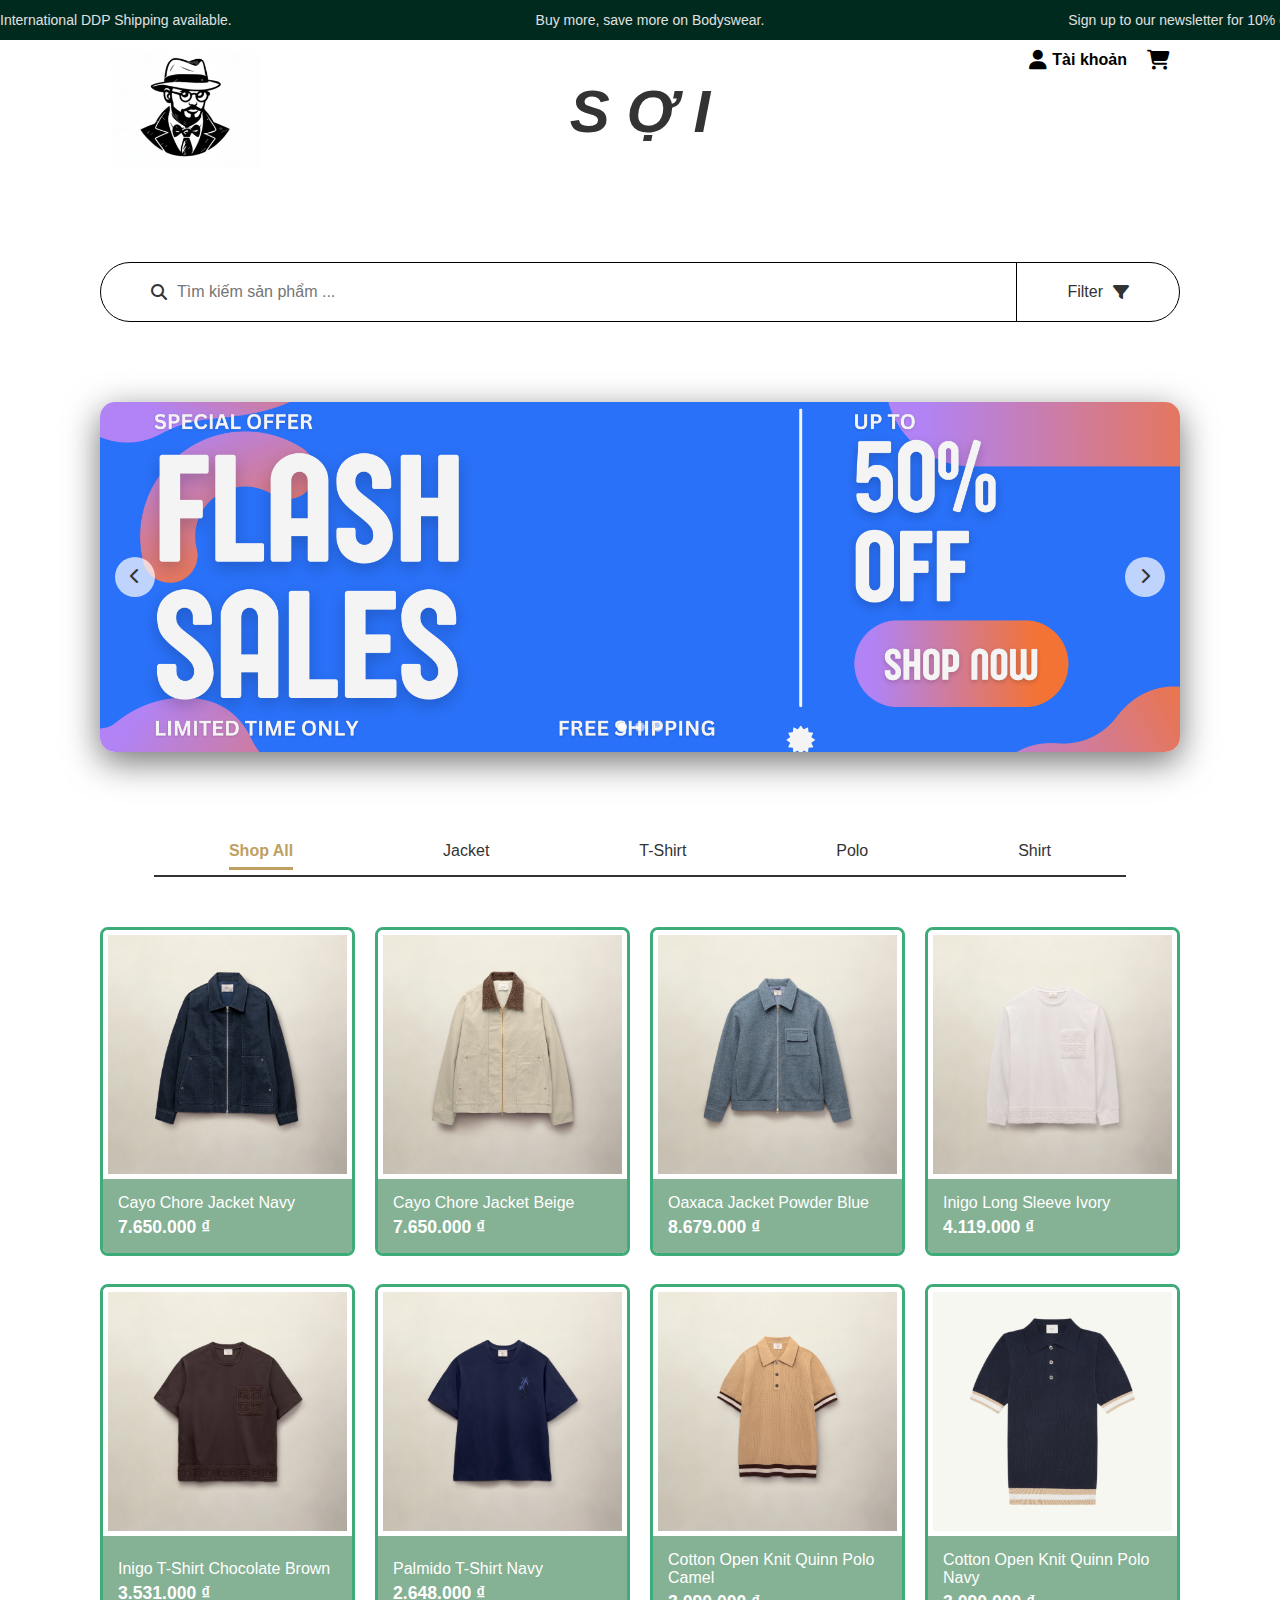
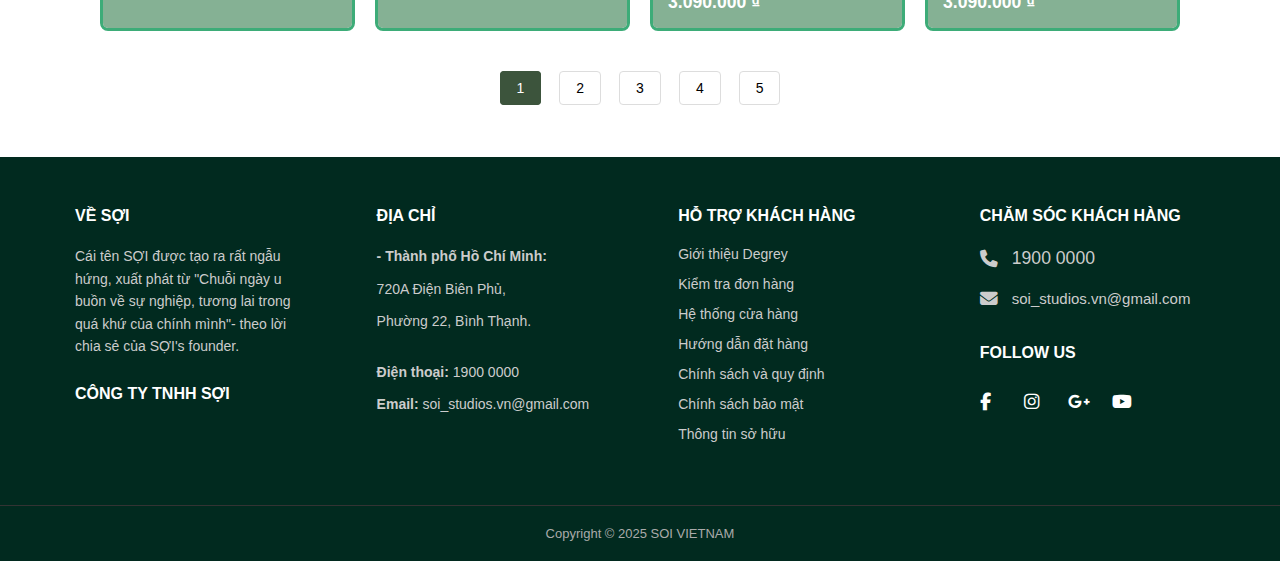
<file: index.html>
<!DOCTYPE html>
<html lang="vi">

<head>
    <meta charset="UTF-8">
    <meta name="viewport" content="width=device-width, initial-scale=1.0">
    <title>SỢI Stu</title>
    <link rel="stylesheet" href="assets/css/index.css">
    <link rel="stylesheet" href="assets/css/products.css">
    <link rel="stylesheet" href="assets/css/index-detail.css">
    <link rel="stylesheet" href="assets/css/index-filter.css">
    <link rel="stylesheet" href="assets/css/index-infor-user.css">
    <link rel="stylesheet" href="assets/css/ad-slider.css">

    <link rel="icon" type="image/png" href="assets/images/logo.png">
    <link rel="stylesheet" href="https://cdnjs.cloudflare.com/ajax/libs/font-awesome/6.5.2/css/all.min.css">
    <link rel="preconnect" href="https://fonts.googleapis.com">
    <link rel="preconnect" href="https://fonts.gstatic.com" crossorigin>
    <link href="https://fonts.googleapis.com/css2?family=Gothic+A1&display=swap" rel="stylesheet">
</head>

<body>
    <div class="top-bar">
        <p class="marquee-content">
            <span>International DDP Shipping available.</span>
            <span>Buy more, save more on Bodyswear.</span>
            <span>Sign up to our newsletter for 10% off your first order.</span>

            <span>International DDP Shipping available.</span>
            <span>Buy more, save more on Bodyswear.</span>
            <span>Sign up to our newsletter for 10% off your first order.</span>
        </p>
    </div>
    <header id="header">
        <div id="logo">
            <a href="index.html">
                <img src="assets/images/logo.png" alt="SOI Stu">
            </a>
        </div>

        <div id="title">
            <h1>S Ợ I</h1>
        </div>

        <nav id="nav">
            <ul>
                <li class="user-item" id="userAccountItem">
                    <a>
                        <i class="fa-solid fa-user" id="userIcon"></i>
                        <span id="userNameDisplay">Tài khoản</span>
                    </a>

                    <ul class="user-item-menu" id="userItemMenu">
                        <li class="user-item-choose" id="menuInfo" style="display: none;"><a href="#"
                            >thông tin tài khoản</a></li>
                        <li class="user-item-choose" id="menuOrders" style="display: none;"><a href="#"
                            >đơn mua</a></li>
                        <li class="user-item-choose" id="menuLogout" style="display: none;"><a href="#"
                            >đăng xuất</a></li>

                       <li class="user-item-choose" id="menuLogin" style="display: block;"><a href="user.html#login">đăng
                                nhập</a></li>
                        <li class="user-item-choose" id="menuRegister" style="display: block;"><a href="user.html#create_account">đăng
                                ký</a></li>
                    </ul>
                </li>

                <li>
                    <a href="cart.html" id="cartLink" style="position: relative;"> <i
                            class="fa-solid fa-cart-shopping"></i>
                        <span class="cart-count hidden">0</span>
                    </a>
                </li>
            </ul>
        </nav>
    </header>

    <main class="main-content">
        <div class="search-wrapper">
            <div class="selective-box">
                <div class="search">
                    <i class="fa-solid fa-magnifying-glass"></i>
                    <input type="text" id="search-input" class="search-no-box" placeholder="Tìm kiếm sản phẩm ..."
                        spellcheck="false" autocomplete="off">
                </div>


                <div class="filter">
                    <span>Filter</span>
                    <i class="fa-solid fa-filter"></i>
                </div>
            </div>

            <div id="search-suggestions-box" class="search-suggestions-box hidden">
                <div id="search-history-container">
                    <div class="suggestion-title">
                        <span>Lịch sử tìm kiếm</span>
                        <i id="clear-history-btn" class="fa-solid fa-xmark" title="Xóa lịch sử"></i>
                    </div>
                    <ul id="search-history-list">
                    </ul>
                </div>
                <div id="search-suggestion-container" class="hidden">
                    <div class="suggestion-title">Gợi ý sản phẩm</div>
                    <ul id="search-suggestion-list">
                    </ul>
                </div>
            </div>

            <div id="search-filter-box" class="hidden">
                <div class="search-filter-content">
                    <div class="filter-group">
                        <h3 class="filter-heading">Category</h3>
                        <hr>
                        <label class="filter-option-label">
                            <input type="checkbox" name="category" value="Jacket"> Jacket
                        </label>
                        <label class="filter-option-label">
                            <input type="checkbox" name="category" value="T-Shirt"> T-Shirt
                        </label>
                        <label class="filter-option-label">
                            <input type="checkbox" name="category" value="Polo"> Polo
                        </label>
                        <label class="filter-option-label">
                            <input type="checkbox" name="category" value="Shirt"> Shirt
                        </label>
                    </div>

                    <div class="filter-group">
                        <h3 class="filter-heading">Size</h3>
                        <hr>
                        <label class="filter-option-label">
                            <input type="checkbox" name="size" value="XS"> XS
                        </label>
                        <label class="filter-option-label">
                            <input type="checkbox" name="size" value="S"> S
                        </label>
                        <label class="filter-option-label">
                            <input type="checkbox" name="size" value="M"> M
                        </label>
                        <label class="filter-option-label">
                            <input type="checkbox" name="size" value="L"> L
                        </label>
                        <label class="filter-option-label">
                            <input type="checkbox" name="size" value="XL"> XL
                        </label>
                        <label class="filter-option-label">
                            <input type="checkbox" name="size" value="XXL"> XXL
                        </label>
                    </div>

                    <div class="filter-group">
                        <h3 class="filter-heading">Price</h3>
                        <hr>
                        <div class="price-inputs">
                            <div class="price-input-container">
                                <span>Min</span>
                                <input type="number" id="min-price" name="min-price" placeholder="500.000">
                            </div>
                            <div class="price-input-container">
                                <span>Max</span>
                                <input type="number" id="max-price" name="max-price" placeholder="10.000.000">
                            </div>
                        </div>
                    </div>

                    <button class="btn-apply-filter">Apply Filters</button>
                </div>
            </div>
        </div>
         <section class="image-slider-container">
            <div class="image-slider-wrapper">

                <div class="image-slide">
                    <img src="assets/images/Blue Modern Cyber Monday Sale Banner.png" alt="Quảng cáo 1">
                </div>

                <div class="image-slide">
                    <img src="assets/images/Simple Clothes Rack Photo Fashion Facebook Post.png" alt="Quảng cáo 2">
                </div>

                <div class="image-slide">
                    <img src="assets/images/Gemini_Generated_Image_fsiistfsiistfsii.png" alt="Quảng cáo 3">
                </div>

            </div>
            <button class="slider-nav-btn prev" id="slider-prev"><i class="fa-solid fa-chevron-left"></i></button>
            <button class="slider-nav-btn next" id="slider-next"><i class="fa-solid fa-chevron-right"></i></button>
            <div class="slider-pagination" id="slider-dots"></div>
        </section>
        <div class="category-bar">
            <ul class="category-ul">
                <li>
                    <a href="#recommend" class="btn-all active">Shop All</a>
                </li>

                <li>
                    <a href="#recommend" class="btn-jackets">Jacket</a>
                </li>

                <li>
                    <a href="#recommend" class="btn-tshirts">T-Shirt</a>
                </li>

                <li>
                    <a href="#recommend" class="btn-polos">Polo</a>
                </li>

                <li>
                    <a href="#recommend" class="btn-shirts">Shirt</a>
                </li>

            </ul>
        </div>

        <div class="product-list">
        </div>

        <div class="pagination">
            <ul class="paganigation-ul">

            </ul>
        </div>

        <p class="no-product-search hidden">// No product for search</p>

    </main>
    <footer class="site-footer">
        <div class="footer-container">

            <div class="footer-column">
                <h3>Về SỢI</h3>
                <p>Cái tên SỢI được tạo ra rất ngẫu hứng, xuất phát từ "Chuỗi ngày u buồn về sự nghiệp, tương lai trong
                    quá khứ của chính mình"- theo lời chia sẻ của SỢI's founder.</p>
                <br>
                <h3>CÔNG TY TNHH SỢI</h3>
            </div>

            <div class="footer-column" class="address-info">
                <h3>Địa chỉ</h3>
                <p><strong>- Thành phố Hồ Chí Minh:</strong></p>
                <p>720A Điện Biên Phủ,</p>
                <p> Phường 22, Bình Thạnh.</p>
                <br>
                <p><strong>Điện thoại:</strong> 1900 0000</p>
                <p><strong>Email:</strong> soi_studios.vn@gmail.com</p>
            </div>

            <div class="footer-column">
                <h3>Hỗ trợ khách hàng</h3>
                <ul class="footer-links">
                    <li><a href="#">Giới thiệu Degrey</a></li>
                    <li><a href="#">Kiểm tra đơn hàng</a></li>
                    <li><a href="#">Hệ thống cửa hàng</a></li>
                    <li><a href="#">Hướng dẫn đặt hàng</a></li>
                    <li><a href="#">Chính sách và quy định</a></li>
                    <li><a href="#">Chính sách bảo mật</a></li>
                    <li><a href="#">Thông tin sở hữu</a></li>
                </ul>
            </div>

            <div class="footer-column contact-info">
                <h3>Chăm sóc khách hàng</h3>
                <p>
                    <i class="fas fa-phone"></i>
                    <span class="phone-group">
                        1900 0000
                    </span>
                </p>
                <p>
                    <i class="fas fa-envelope"></i>
                    soi_studios.vn@gmail.com
                </p>

                <br>

                <h3>Follow Us</h3>
                <div class="social-icons">
                    <a href="#"><i class="fab fa-facebook-f"></i></a>
                    <a href="#"><i class="fab fa-instagram"></i></a>
                    <a href="#"><i class="fab fa-google-plus-g"></i></a>
                    <a href="#"><i class="fab fa-youtube"></i></a>
                </div>
            </div>

        </div>

        <div class="footer-bottom">
            <p>Copyright © 2025 SOI VIETNAM</p>
        </div>
    </footer>

    <div id="userInfoModal" class="modal-overlay" onclick="closeModal(event)">
        <div class="user-info-modal">
    <h2>Thông Tin Tài Khoản</h2>

    <div class="user-info-content">
        <div id="modalEmail">
            <span class="label">Email:</span>
            <span class="value"></span>
        </div>
        
        <div id="modalFirstName">
            <span class="label">Họ:</span>
            <span class="value"></span>
        </div>
        
        <div id="modalLastName">
            <span class="label">Tên:</span>
            <span class="value"></span>
        </div>
        
        <div id="modalPhone">
            <span class="label">SĐT:</span>
            <span class="value"></span>
        </div>
        
        <div id="modalAddress">
            <span class="label">Địa chỉ:</span>
            <span class="value"></span>
        </div>
    </div>

    <div class="modal-actions">
        <button class="btn-action btn-close-modal" id="btn-close-modal">Đóng</button>
        <button class="btn-action btn-edit-info" id="btn-edit-info">Sửa thông tin</button>
        <button class="btn-action btn-cancel-info" id="btn-cancel-info">Hủy</button>
        <button class="btn-action btn-save-info" id="btn-save-info">Lưu</button>
    </div>
</div>
    </div>

    <div id="alert-modal" class="alert-modal">
        <div class="alert-modal-content">
            <p id="alert-message">Đây là thông báo!</p>
            <button id="alert-close-btn" class="btn-apply-filter">OK</button>
        </div>
    </div>

    <div id="modal-overlay" class="modal-overlay"></div>

    <div id="product-modal" class="product-modal">
        <span id="modal-close" class="modal-close">&times;</span>

        <div class="modal-content">
            <div class="modal-image">
                <img id="modal-product-image" src="assets/images/jackets/Cayo Chore Jacket Navy.png"
                    alt="Product Image">
            </div>

            <div class="modal-details">
                <h2 id="modal-product-name">Atticus Open Neck Jumper</h2>

                <div class="modal-options">
                    <span class="option-label">Size:</span>
                    <div class="size-selector">
                        <span class="size-option">XS</span>
                        <span class="size-option">S</span>
                        <span class="size-option">M</span>
                        <span class="size-option">L</span>
                        <span class="size-option">XL</span>
                        <span class="size-option">XXL</span>
                    </div>
                </div>

                <p id="modal-stock-info" style="margin-top: 10px; font-size: 14px; color: #555; text-align: left;"></p>

                <div class="modal-options">
                    <div class="quantity-selector">
                        <button class="quantity-btn" data-action="decrease">-</button>
                        <input type="number" class="quantity-input" value="1" min="1">
                        <button class="quantity-btn" data-action="increase">+</button>
                    </div>
                </div>

                <p id="modal-product-price" class="modal-price">Price: 5.000.000đ</p>

                <button class="btn-add-to-cart">Add To Cart</button>
            </div>
        </div>
    </div>

    <div id="orderHistoryModal" class="modal-overlay" onclick="closeOrderHistoryModal(event)">

        <div class="order-history-modal">

            <span class="modal-close-btn" onclick="hideOrderHistoryModal()">&times;</span>
            <h2>Lịch Sử Đơn Hàng</h2>

            <div class="order-list-container" id="order-list-content">
            </div>

        </div>

    </div>

    <script src="assets/js/data.js"></script>
    <script src="assets/js/script.js"></script>
    <script src="assets/js/index-infor-user.js"></script>
</body>


</html>
</file>
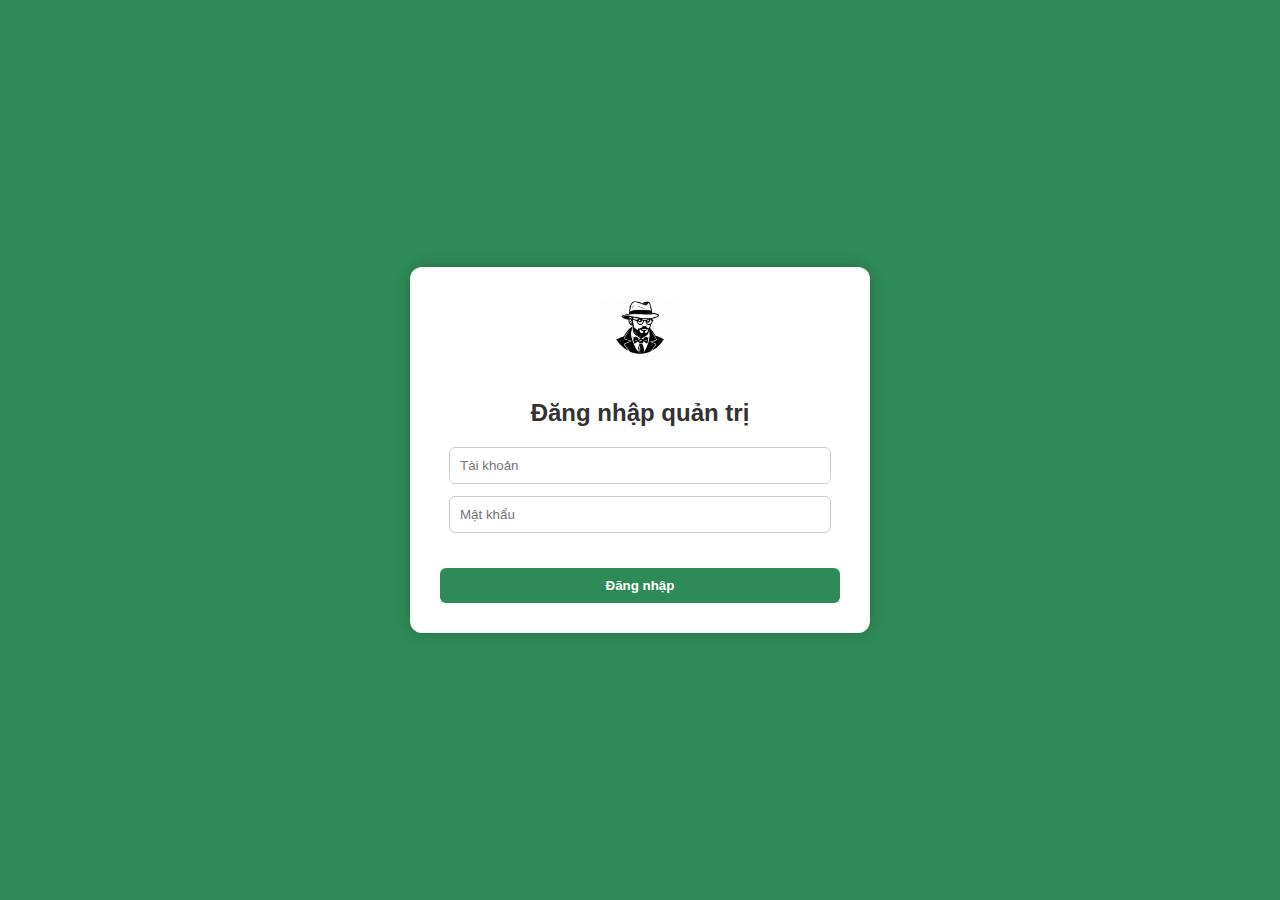
<file: admin.html>
<!DOCTYPE html>
<html lang="vi">
<head>
  <meta charset="UTF-8" />
  <meta name="viewport" content="width=device-width, initial-scale=1.0" />
  <title>Admin Panel - SỢI Stu</title>

  <link rel="stylesheet" href="cart.html">
  <link rel="stylesheet" href="user.html">
  <link rel="stylesheet" href="cart.html">


  <link rel="stylesheet" href="assets/css/admin-orders.css" />
  <link rel="stylesheet" href="assets/css/admin-products.css" />
  <link rel="stylesheet" href="assets/css/admin_login.css" />
  <link rel="stylesheet" href="assets/css/admin-quanlyUsers.css">
  <link rel="stylesheet" href="assets/css/admin-imports.css" />
  <link rel="stylesheet" href="assets/css/admin-price.css">
  <link rel="stylesheet" href="assets/css/admin-stock.css">


  <link
    rel="stylesheet"
    href="https://cdnjs.cloudflare.com/ajax/libs/font-awesome/6.5.2/css/all.min.css"
  />

  <script defer src="assets/js/data.js"></script>
  <script defer src="assets/js/index-infor-user.js"></script>
  <script defer src="assets/js/admin-orders.js"></script>
  <script defer src="assets/js/admin-products.js"></script>
  <script defer src="assets/js/admin-quanlyUsers.js"></script>
  <script defer src="assets/js/admin-accept.js"></script>
  <script defer src="assets/js/admin-imports.js"></script>
  <script defer src="assets/js/admin-price.js"></script>
  <script defer src="assets/js/admin-stock.js"></script>

  
</head>

<body class="admin-body">
  <!-- ======== LOGIN PAGE ======== -->
  <div class="admin-login-page">
    <div class="login-box">
      <img src="assets/images/logo.png" alt="Logo shop" class="login-logo" />
      <form class="login-form">
        <h2>Đăng nhập quản trị</h2>
        <input type="text" id="username" placeholder="Tài khoản" required />
        <input type="password" id="password" placeholder="Mật khẩu" required />
        <p class="error-message" id="loginError"></p>
        <button type="submit" class="btn-login">Đăng nhập</button>
      </form>
    </div>
  </div>

  <div class="admin-wrapper">
    <aside class="admin-sidebar">
      <div class="admin-logo">SỢI (Admin)</div>
      <ul class="admin-nav">
        <li class="active" data-section="products"> <a href="#">
            <i class="fa-solid fa-shirt"></i> Quản lý Sản phẩm
          </a>
        </li>
        <li data-section="orders">
          <a href="#">
            <i class="fa-solid fa-box"></i> Quản lý Đơn hàng
          </a>
        </li>
        <li data-section="users">
          <a href="#">
            <i class="fa-solid fa-users"></i> Quản lý Người dùng
          </a>
        </li>
        <li data-section="imports">
            <a href="#">
                <i class="fa-solid fa-truck"></i> Quản lý Nhập hàng
            </a>
        </li>
        <li data-section="price">
            <a href="#">
                <i class="fa-solid fa-dollar-sign"></i> Quản lý Giá bán
            </a>
        </li>
        <li data-section="stock">
            <a href="#">
                <i class="fa-solid fa-warehouse"></i> Quản lý Tồn kho
            </a>
        </li>
      </ul>
    </aside>

    <main class="admin-content">
      <header class="admin-header">
        <h2 id="pageTitle">Quản lý Sản phẩm</h2> <div class="header-center-title">Bảng điều khiển</div>
        <div class="admin-user-info">
          <span>Xin chào, Admin!</span>
          <a href="#" id="logoutBtn">(Đăng xuất)</a>
        </div>
      </header>


      <section class="admin-section" id="products" style="display: block;"> <div class="products-header">
          <label for="filterType">Lọc theo loại sản phẩm:</label>
          <select id="filterType">
            <option value="all">Tất cả</option>
            <option value="Polo">Polo</option>
            <option value="Jacket">Jacket</option>
            <option value="T-Shirt">T-Shirt</option>
            <option value="Shirt">Shirt</option>
          </select>
          <div class="search-box">
            <input type="text" id="searchProduct" placeholder="🔍 Tìm sản phẩm...">
          </div>
        </div>
        
        <button class="add-btn">+ Thêm sản phẩm</button>
        <div class="products-table">
          <table id="productsTable">
            <thead>
              <tr>
                <th>ID</th>
                <th>Hình</th>
                <th>Tên Sản Phẩm</th>
                <th>Loại Sản Phẩm</th>
               <th>Hành Động</th>
              </tr>
            </thead>
            <tbody></tbody>
          </table>
        </div>
      </section>

      <section class="admin-section" id="orders" style="display: none;">
        <div class="orders-header">
          <label for="filterStatus">Lọc theo trạng thái:</label>
          <select id="filterStatus">
            <option value="all">Tất cả</option>
            <option value="processing">Đang xử lý</option>
            <option value="delivered">Đã giao</option>
            <option value="canceled">Đã hủy</option>
          </select>

          <label for="startDate">Từ ngày:</label>
          <input type="date" id="startDate">

          <label for="endDate">Đến ngày:</label>
          <input type="date" id="endDate">

          <button id="filterDateBtn" class="btn-filter">Lọc</button>

           <div class="search-box">
            <input type="text" id="searchOrder" placeholder="🔍 Tìm kiếm đơn hàng...">
          </div>
        </div>

        <div class="orders-table">
          <table id="ordersTable">
            <thead>
              <tr>
                <th>Mã Đơn Hàng</th>
                <th>Tên Khách Hàng</th>
                <th>Số Lượng</th>
                <th>Tổng Tiền</th>               
                <th>Ngày Đặt</th>
                <th>Trạng Thái</th>
                <th>Thông tin đơn hàng</th>
                <th>Hành Động</th>
              </tr>
            </thead>
            <tbody>
              </tbody>
          </table>
        </div>
        <!-- ẩn hiện chi tiết đơn hàng -->
          <div id="orderModal" class="modal-overlay" style="display:none;">
            <div class="modal-content" style="width: 600px;">
            <span class="close-btn" id="modalCloseBtn">&times;</span>
            
            <h3>Chi tiết Đơn hàng: <span id="modalOrderId" style="color: #c0392b;"></span></h3>
            
            <div class="modal-section">
                <h4>Thông tin khách hàng</h4>
                <div id="modalCustomerInfo">
                    </div>
            </div>
            
            <div class="modal-section">
                <h4>Các sản phẩm</h4>
                <ul id="modalOrderItems" class="modal-item-list">
                    </ul>
            </div>
            
            <div class="modal-footer">
                <strong>Tổng cộng: <span id="modalOrderTotal" style="color: #c0392b; font-size: 1.2em;"></span></strong>
            </div>
        </div>
        </div>
      </section>


      <section class="admin-section" id="users" style="display: none;">

        <div class="users-subsection">
          <h4>Tài khoản Admin</h4>
          <table id="adminUsersTable">
            <thead>
              <tr>
                <th>Username</th>
                <th>Password</th>
              </tr>
            </thead>
            <tbody>
              </tbody>
          </table>
        </div>

        <div class="users-subsection">
          <h4>Tài khoản Khách hàng</h4>
          <div class="users-header">
            <div class="search-box">
              <input type="text" id="searchCustomer" placeholder="🔍 Tìm khách hàng...">
            </div>
          </div>

          <table id="customerUsersTable">
            <thead>
              <tr>
                <th>Email</th>
                <th>Password</th>
                <th>First Name</th>
                <th>Last Name</th>
                <th>SDT</th>
                <th>Địa chỉ</th>
                <th>Thời gian</th>
                <th>Trạng thái</th>
                <th>Hành Động</th>
              </tr>
            </thead>
            <tbody></tbody>
          </table>

          <button class="add-customer-btn">+ Thêm Khách hàng</button>
        </div>
      </section>


      <section class="admin-section" id="imports" style="display: none;">
          <div class="imports-header">
              <label for="filterImportStatus">Lọc theo trạng thái:</label>
              <select id="filterImportStatus">
                  <option value="all">Tất cả</option>
                  <option value="pending">Đang chờ</option>
                  <option value="completed">Đã HT</option>
              </select>
              <label for="importStartDate">Từ ngày:</label>
              <input type="date" id="importStartDate">

              <label for="importEndDate">Đến ngày:</label>
              <input type="date" id="importEndDate">

              <button id="filterImportDateBtn" class="btn-filter">Lọc</button>
              
              <div class="search-box">
                  <input type="text" id="searchImport" placeholder="🔍 Tìm kiếm phiếu nhập...">
              </div>
          </div>

          <div class="imports-table">
              <table id="importsTable">
                  <thead>
                      <tr>
                          <th>ID Nhập</th>
                          <th>Mã SP</th>
                          <th>Tên Sản Phẩm</th>
                          <th>Size</th>
                          <th>Số Lượng</th>
                          <th>Giá Nhập (Đ/vị)</th>
                          <th>Ngày Nhập</th>
                          <th>Trạng Thái</th>
                          <th>Hành Động</th>
                      </tr>
                  </thead>
                  <tbody></tbody>
              </table>
              <button class="add-import-btn">+ Thêm phiếu nhập</button>
          </div>
      </section>


      <section class="admin-section" id="price" style="display: none;">
          <div class="price-header">
              <h3>Quản Lý Tỷ Lệ Lợi Nhuận & Giá Bán</h3>
              <div class="search-box">
                  <input type="text" id="searchPrice" placeholder="🔍 Tìm sản phẩm...">
              </div>
          </div>

          <div class="price-table">
              <table id="priceTable">
                  <thead>
                      <tr>
                          <th>ID</th>
                          <th>Tên Sản Phẩm</th>
                          <th>Loại</th>
                          <th>Giá Vốn (Mới nhất)</th>
                          <th>Tỷ Lệ Lợi Nhuận (%)</th>
                          <th>Giá Bán (Hiện tại)</th>
                          <th>Hành Động</th>
                      </tr>
                  </thead>
                  <tbody></tbody>
              </table>
          </div>
      </section>

      
      <section class="admin-section" id="stock" style="display: none;">

          <div class="stock-header">
            <div class="stock-filters">
                <label for="stockFilterType">Lọc theo loại:</label>
                <select id="stockFilterType">
                    <option value="all">Tất cả</option>
                    <option value="Jacket">Jacket</option>
                    <option value="T-Shirt">T-Shirt</option>
                    <option value="Polo">Polo</option>
                    <option value="Shirt">Shirt</option>
                </select>

                <div class="search-box">
                    <input type="text" id="stockSearchInput" placeholder="🔍 Tìm sản phẩm...">
                </div>
            </div>
          </div>

          <div class="stock-table">
            <table id="stockTable">
              <thead>
                <tr>
                  <th>ID</th>
                  <th>Hình</th>
                  <th>Tên Sản Phẩm</th>
                  <th>Loại Sản Phẩm</th>
                  <th>Tồn kho</th>
                </tr>
              </thead>
              <tbody></tbody>
            </table>
          </div>
      </section>
    </main>
  </div>
    <div id="stockModal" class="modal">
      <div class="modal-content">
          <span class="close-btn">&times;</span>
          <h3>Chi tiết Tồn kho Sản phẩm</h3>
          <p id="modalProductName" style="font-weight: bold;"></p>
          <div id="modalSizeDetails">
              </div>
      </div>
    </div>
</body>
</file>
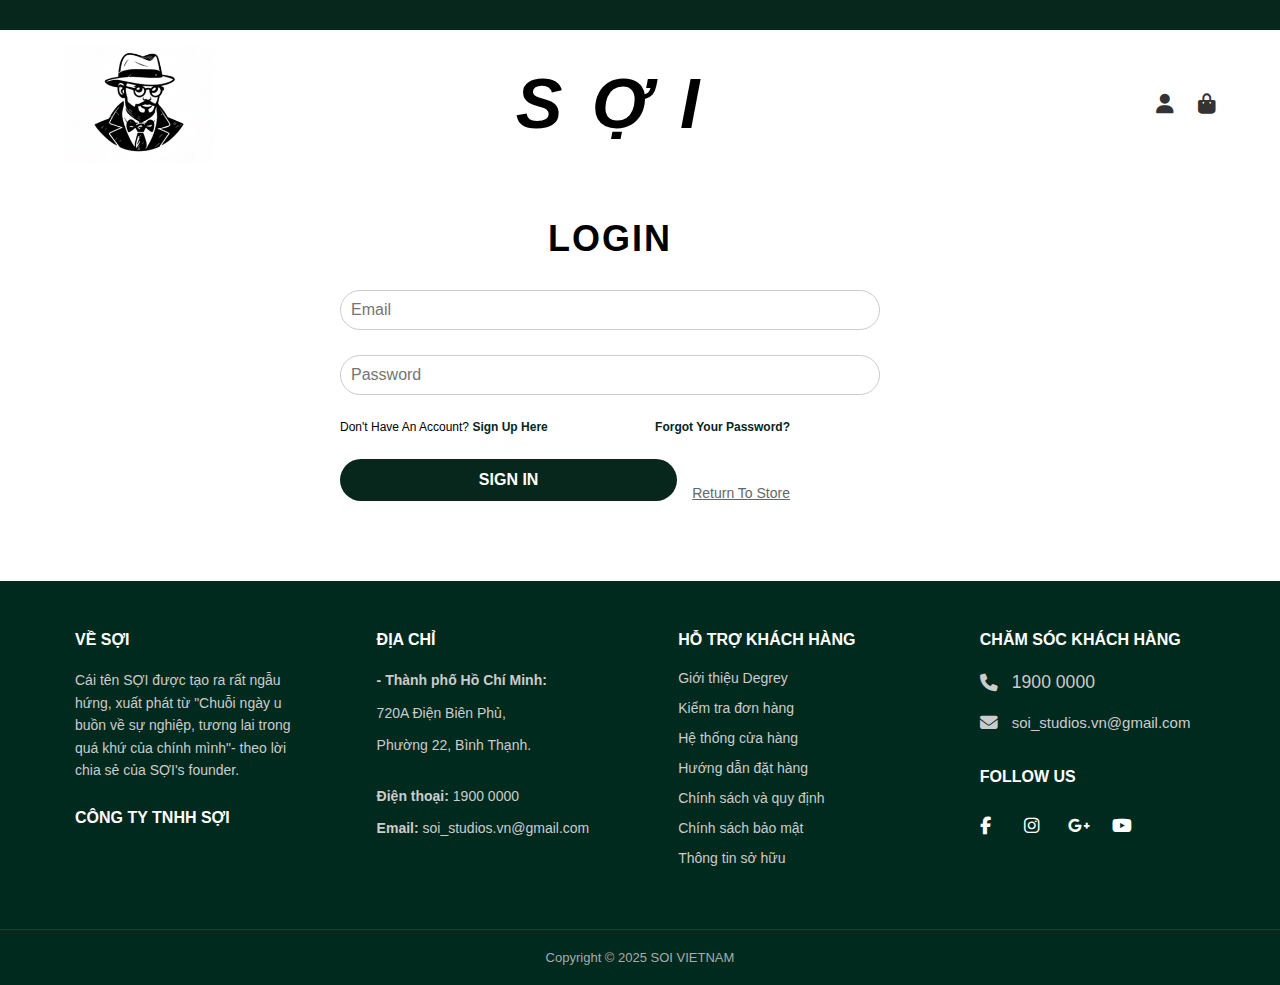
<file: user.html>
<!DOCTYPE html>
<html lang="vi">

<head>
    <meta charset="UTF-8">
    <meta name="viewport" content="width=device-width, initial-scale=1.0">
    <title>SOI - Tài khoản</title>
    <link rel="icon" type="image/png" href="assets/images/logo.png">
    <link rel="stylesheet" href="assets/css/users.css">
    <link rel="stylesheet" href="https://cdnjs.cloudflare.com/ajax/libs/font-awesome/6.0.0-beta3/css/all.min.css">
    <link rel="stylesheet" href="https://cdnjs.cloudflare.com/ajax/libs/font-awesome/6.4.2/css/all.min.css">
</head>

<body>
    <div class="top"></div>

    <header class="main-header">
        <div class="logo-area">
            <div class="logo-wrapper">
                <img src="./assets/images/logo.png" alt="SOI Logo" class="logo-img">
            </div>
        </div>

        <div class="brand-name">S Ợ I</div>
        <div class="header-icons">
            <a href="user.html" onclick="showPage('login')"><i class="fas fa-user"></i></a>
            <a href="cart.html"><i class="fas fa-shopping-bag"></i></a>
        </div>
    </header>

    <main class="login-container">

        <div id="login" class="login-box page-section active-page">
            <h1>LOGIN</h1>
            <form class="login-form">
                <div>
                    <div class="input-group">
                        <input type="email" id="email" name="email" placeholder="Email" required>
                    </div>
                    <div class="input-group">
                        <input type="password" id="password" name="password" placeholder="Password" required>
                    </div>
                    <div class="link-row">
                        <span>Don't Have An Account? <a href="#" onclick="showPage('create_account')"
                                class="signup-link">Sign Up Here</a></span>
                        <a href="#" onclick="showPage('reset_password')" class="forgot-link">Forgot Your Password?</a>
                    </div>

                    <div class="button-row">
                        <button type="button" class="btn-signin" onclick="handleLogin()">Sign In</button>
                        <a href="index.html" class="return-link">Return To Store</a>
                    </div>
                </div>
            </form>
        </div>

        <div id="create_account" class="login-box page-section">
            <h1>CREATE ACCOUNT</h1>
            <form class="login-form">
                <div>
                    <div class="input-group"><input type="text" placeholder="First Name" required></div>
                    <div class="input-group"><input type="text" placeholder="Last Name" required></div>

                    <div class="input-group" id="emailGroup">
                        <input type="email" id="signupEmail" placeholder="Email" required>
                    </div>
                    <span id="emailError" class="error-message"></span>

                    <div class="input-group"><input type="text" placeholder="Address" required></div>
                    <div class="input-group"><input type="tel" placeholder="Phone Number" required></div>
                    <div class="input-group"><input type="password" placeholder="Password" required></div>

                    <div class="link-row" style="justify-content: flex-start;">
                        <span style="margin-right: auto;">Already Have An Account? <a href="#"
                                onclick="showPage('login')" class="signup-link">Sign In Here</a></span>
                    </div>

                    <div class="button-row">
                        <button type="button" class="btn-signin" onclick="handleSignup()">Sign Up</button>
                        <a href="trang_chu.html" class="return-link">Return To Store</a>
                    </div>
                </div>
            </form>
        </div>

        <div id="reset_password" class="login-box page-section">

            <h1 style="font-size: 30px;">Reset Your Password</h1>
            <p style="margin-bottom: 25px; color: #555;">We will send you an email to reset your password.</p>
            <form class="login-form">
                <div>
                    <div class="input-group">
                        <input type="email" id="resetEmail" placeholder="Email" required>
                    </div>

                    <div class="button-row" style="justify-content: center; gap: 30px;">
                        <button type="button" class="btn-signin" onclick="handleResetPassword()">Submit</button>
                        <a href="#" onclick="showPage('login')" class="return-link" style="text-decoration: none;">Or
                            Cancel</a>
                    </div>
                </div>
            </form>
        </div>

    </main>

    <footer class="site-footer">
        <div class="footer-container">

            <div class="footer-column">
                <h3>Về SỢI</h3>
                <p>Cái tên SỢI được tạo ra rất ngẫu hứng, xuất phát từ "Chuỗi ngày u buồn về sự nghiệp, tương lai trong quá khứ của chính mình"- theo lời chia sẻ của SỢI's founder.</p>
                <br>
                <h3>CÔNG TY TNHH SỢI</h3>
            </div>

            <div class="footer-column" class="address-info">
                <h3>Địa chỉ</h3>
                <p><strong>- Thành phố Hồ Chí Minh:</strong></p>
                <p>720A Điện Biên Phủ,</p>
                <p> Phường 22, Bình Thạnh.</p>
                <br>
                <p><strong>Điện thoại:</strong> 1900 0000</p>
                <p><strong>Email:</strong> soi_studios.vn@gmail.com</p>
            </div>

            <div class="footer-column">
                <h3>Hỗ trợ khách hàng</h3>
                <ul class="footer-links">
                    <li><a href="#">Giới thiệu Degrey</a></li>
                    <li><a href="#">Kiểm tra đơn hàng</a></li>
                    <li><a href="#">Hệ thống cửa hàng</a></li>
                    <li><a href="#">Hướng dẫn đặt hàng</a></li>
                    <li><a href="#">Chính sách và quy định</a></li>
                    <li><a href="#">Chính sách bảo mật</a></li>
                    <li><a href="#">Thông tin sở hữu</a></li>
                </ul>
            </div>

            <div class="footer-column contact-info">
                <h3>Chăm sóc khách hàng</h3>
                <p>
                    <i class="fas fa-phone"></i>
                    <span class="phone-group">
                        1900 0000
                    </span>
                </p>
                <p>
                    <i class="fas fa-envelope"></i>
                    soi_studios.vn@gmail.com
                </p>

                <br>

                <h3>Follow Us</h3>
                <div class="social-icons">
                    <a href="#"><i class="fab fa-facebook-f"></i></a>
                    <a href="#"><i class="fab fa-instagram"></i></a>
                    <a href="#"><i class="fab fa-google-plus-g"></i></a>
                    <a href="#"><i class="fab fa-youtube"></i></a>
                </div>
            </div>

        </div>

        <div class="footer-bottom">
            <p>Copyright © 2025 SOI VIETNAM</p>
        </div>
    </footer>

    <script src="assets/js/index-users.js"></script>

</body>

</html>
</file>
<file: assets/css/index.css>
* {
  box-sizing: border-box;
  margin: 0;
  padding: 0;
}

.gothic-a1-regular {
  font-family: "Gothic A1", sans-serif;
}

body {
  font-family: "gothic-a1-regular", sans-serif;
  color: #333333;
}

.hidden {
    display: none !important; /* Thêm !important để đảm bảo ghi đè */
}

/* --- CSS cho Hiệu ứng Marquee --- */
.top-bar {
  background-color: #012a1f;
  height: 40px;
  position: relative;
  overflow: hidden;
  display: flex;
  align-items: center;
}
.marquee-content {
  white-space: nowrap;
  position: absolute;
  margin: 0;
  color: #e0e0e0;
  font-size: 14px;
  line-height: 40px;
  animation: marquee-ltr 17s linear infinite;
}
.marquee-content span {
  margin-right: 300px;
  display: inline-block;
}
@keyframes marquee-ltr {
  0% {
    transform: translateX(0%);
  }
  100% {
    transform: translateX(-50%);
  }
}


/* --- CSS cho Header --- */
#header {
  margin: 0 100px;
  padding: 10px;
  display: grid;
  grid-template-columns: 1fr auto 1fr;
}
#header #logo {
  justify-self: start;
}
#header #logo img {
  width: 150px;
  height: auto;
}
#header #title {
  align-self: center;
  text-align: center;
  font-size: 30px;
  font-style: italic;
}
#header #nav {
  justify-self: end;
}
#header #nav ul {
  display: flex;
  gap: 20px;
}
#header #nav li {
  list-style-type: none;
}
#header #nav a {
  font-size: 20px;
  text-decoration: none;
  color: black;
  display: flex; 
  align-items: center; 
  gap: 5px; 
}
#userNameDisplay {
  font-size: 16px; 
  font-weight: bold;
}
.user-item{
  position: relative;
}
.user-item-menu{
  display: flex;
  flex-direction: column;
  background-color: #ffffff;     /* ĐỔI: Nền trắng */
  position: absolute;
  padding: 8px;               /* ĐỔI: Giảm padding của container */
  border-radius: 10px;
  width: 240px;               /* ĐỔI: Thu hẹp chiều rộng */
  right: 0;
  box-shadow: 0 4px 12px rgba(0,0,0,0.1); /* THÊM: Bóng mờ */
  border: 1px solid #f0f0f0;            /* THÊM: Viền mờ */

  /* Giữ nguyên các thuộc tính animation này */
  transform-origin: top right;
  transform: scale(0);
  transition: opacity 0.2s ease, visibility 0.2s ease, transform 0.2s ease;
  visibility: hidden; 
  opacity: 0; 
  pointer-events: none; 
}
.user-item:hover .user-item-menu {
    visibility: visible;
    transform: scale(1);
    opacity: 1;
    pointer-events: auto;
    animation: menu ease-in 0.2; 
}

.user-item-choose {
    list-style-type: none; /* Bỏ dấu chấm của <li> */
    width: 100%;
}

/* Style cho thẻ <a> (link) */
.user-item-choose a {
    display: block; /* Giúp link chiếm toàn bộ chiều rộng */
    padding: 10px 15px;
    font-size: 16px;
    color: #333;
    text-decoration: none;
    border-radius: 6px; /* Bo góc nhẹ */
    transition: background-color 0.2s ease;
}

/* Hiệu ứng khi di chuột vào */
.user-item-choose a:hover {
    background-color: #f5f5f5; /* Đổi nền sang xám nhạt */
}


/* Style cho số lượng giỏ hàng */
.cart-count {
    position: absolute;
    top: -8px;
    right: -12px;
    background-color: #d9534f;
    color: white;
    font-size: 12px;
    font-weight: bold;
    width: 20px;
    height: 20px;
    border-radius: 50%;
    display: flex;
    justify-content: center;
    align-items: center;
    line-height: 1;
}


.main-content {
  margin: 0 100px;
}

/* ================================== */
/* CSS CHO TÌM KIẾM (ĐÃ CẬP NHẬT) */
/* ================================== */

/* Wrapper cho thanh tìm kiếm và gợi ý */
.search-wrapper {
    position: relative;
    margin: 80px 0; 
}

.selective-box {
    margin: 0; 
    display: grid;
    grid-template-columns:  1fr auto ;
    border: 1px solid #000;
    border-radius: 50px;
    align-items: center;
    position: relative; 
    z-index: 101; 
    background: #fff; 
}
.search{
    font-size: 1rem;
    padding: 20px 50px;
    display: flex;
    gap: 10px;
    align-items: center;
}

.filter{
    font-size: 1rem;
    padding: 20px 50px;
    display: flex;
    gap: 10px;
    align-items: center;
    cursor: pointer; 
}
.search {
    border-right: 1px solid #000;
}

.search-no-box {
  border: none;
  background: none;
  outline: none;
  width: 100%;
  font-size: 1rem;
}

/* Box cho gợi ý và lịch sử */
#search-suggestions-box { /* Dùng ID */
    position: absolute;
    top: 90%; 
    padding-top: 35px; 
    left: 0;
    right: 0;
    background: #fff;
    border: 1px solid #ddd;
    border-top: none;
    border-radius: 0 0 28px 28px; 
    box-shadow: 0 5px 15px rgba(0,0,0,0.1);
    z-index: 100; 
    max-height: 400px;
    overflow-y: auto;
}

#search-suggestions-box .suggestion-title {
    font-size: 0.9rem;
    color: #888;
    margin: 0px 25px 10px 25px;
    padding-bottom: 5px;
    border-bottom: 1px solid #f0f0f0;
    display: flex;
    justify-content: space-between;
    align-items: center;
}

#clear-history-btn {
    cursor: pointer;
    color: #aaa;
    font-size: 1rem;
    transition: color 0.2s;
}
#clear-history-btn:hover {
    color: #d9534f;
}

#search-suggestions-box ul {
    list-style: none;
    padding: 0 15px 10px 15px; 
    margin: 0;
}

#search-suggestions-box li {
    padding: 10px 15px;
    cursor: pointer;
    display: flex;
    align-items: center;
    gap: 12px;
    border-radius: 8px;
    transition: background-color 0.2s;
}

#search-suggestions-box li:hover {
    background-color: #f5f5f5;
}

#search-suggestions-box li img {
    width: 45px;
    height: 45px;
    object-fit: cover;
    border-radius: 4px;
    border: 1px solid #eee;
}

#search-suggestions-box li i {
    color: #aaa;
    font-size: 0.9rem;
    width: 20px;
    text-align: center;
}

#search-suggestions-box li span {
    font-size: 0.95rem;
}

#search-suggestions-box li.no-history {
    font-style: italic;
    color: #999;
    cursor: default;
}
#search-suggestions-box li.no-history:hover {
    background-color: transparent;
}

/* ================================== */
/* CSS CHO FILTER DROPDOWN (ĐÃ SỬA) */
/* ================================== */

/* SỬA LỖI: Đổi .search-filter-box thành #search-filter-box (dùng ID) */
#search-filter-box {
    position: absolute;
    top: 90%; 
    padding-top: 35px; 
    right: 0;  /* CĂN PHẢI */
    width: 450px; /* Đặt chiều rộng */
    max-width: 90%; 
    background: #fff;
    border: 1px solid #ddd;
    border-top: none;
    border-radius: 0 0 28px 28px; 
    box-shadow: 0 5px 15px rgba(0,0,0,0.1);
    z-index: 100;
}

/* CẬP NHẬT: Thêm class .search-filter-content để bọc */
.search-filter-content {
    padding: 0 30px 30px 30px; /* Thêm padding vào đây */
}

/* CẬP NHẬT: Đổi tất cả các selector con bên dưới để dùng .search-filter-content */
.search-filter-content .filter-group { 
    margin-bottom: 15px; 
}
.search-filter-content .filter-heading { 
    margin-bottom: 10px; 
    font-size: 1rem;
    color: #333;
}
.search-filter-content .filter-option-label {
    display: block;
    margin-bottom: 5px;
    cursor: pointer;
    padding: 5px;
    border-radius: 5px;
    font-size: 0.95rem;
    color: #555;
}
.search-filter-content .filter-option-label:hover {
    background-color: #f5f5f5;
}
.search-filter-content .filter-option-label.selected {
    background-color: #e6f3e6;
    font-weight: bold;
    color: #3c543c;
}
.search-filter-content .price-inputs { 
    display: flex; 
    gap: 15px; 
}
.search-filter-content .price-input-container { 
    flex: 1; 
    font-size: 0.9rem;
    color: #555;
}
.search-filter-content .price-input-container input { 
    width: 100%; 
    padding: 8px; 
    border: 1px solid #ccc;
    border-radius: 5px;
    margin-top: 5px;
}
.search-filter-content .btn-apply-filter {
    background-color: #3c543c;
    color: white;
    padding: 10px 15px;
    border: none;
    border-radius: 5px;
    cursor: pointer;
    font-size: 1rem;
    width: 100%;
    margin-top: 10px;
}
.search-filter-content .btn-apply-filter:hover { 
    background-color: #2a3a2a; 
}


/* --- CSS cho Category Bar --- */
.category-bar {
  margin: 50px auto;
  width: 90%;
  max-width: 1000px;
  border-bottom: 2px solid #333;
  padding-bottom: 5px;
}

.category-bar ul {
  padding: 0;
  display: flex;
  justify-content: space-between;
  align-items: center;
  flex-wrap: nowrap;
  list-style-type: none;
}

.category-bar li {
  flex-shrink: 1;
  flex-grow: 1;
  white-space: nowrap;
  text-align: center;
  padding: 0 15px;
  font-size: 16px;
  min-width: fit-content;
}

@media (max-width: 768px) {
  .category-bar li {
    font-size: 14px;
    padding: 0 8px;
  }
}

@media (max-width: 480px) {
  .category-bar {
    width: 100%;
  }
  .category-bar li {
    font-size: 9px;
    padding: 0 3px;
    flex-shrink: 1;
  }
}

/* --- CSS cho Phân trang (Pagination) --- */
.pagination {
  text-align: center;
  margin: 30px 0;
}

.pagination ul {
  list-style-type: none;
  padding: 0;
  margin: 0;
  display:inline-flex;
  gap: 10px;
}

.pagination ul li {
  display: inline;
}

.pagination ul li a {
  color: black;
  font-size: 14px;
  padding: 8px 16px; /* Kích thước nút */
  text-decoration: none;
  border: 1px solid #ddd;
  border-radius: 4px;
  transition: background-color 0.3s, color 0.3s;
}

.pagination ul li a.active {
  background-color: #3c543c; /* Màu xanh lá cây chủ đạo */
  color: white;
  border-color: #3c543c;
}

.pagination ul li a:hover:not(.active) {
  background-color: #f0f0f0;
}

/* --- CSS cho Footer --- */
.site-footer {
    background-color: #012a1f;
    color: #ccc; 
    padding-top: 50px;
}

.footer-container {
    max-width: 1200px;
    margin: 0 auto;
    padding: 0 20px;
    display: flex;
    justify-content: space-between; 
    flex-wrap: wrap; 
}

.footer-column {
    flex-basis: 22%; 
    min-width: 250px; 
    margin-bottom: 30px;
    padding: 0 15px; 
}

.footer-column h3 {
    color: #ffffff;
    font-size: 16px;
    text-transform: uppercase;
    margin-bottom: 20px;
}

.footer-column p {
    font-size: 14px;
    line-height: 1.6;
    margin: 0 0 10px 0;
}

.footer-links {
    list-style-type: none;
    padding: 0;
    margin: 0;
}

.footer-links li {
    margin-bottom: 12px;
}

.footer-links a {
    color: #ccc;
    text-decoration: none;
    font-size: 14px;
}

.footer-links a:hover {
    color: #ffffff;
    text-decoration: underline;
}

.contact-info p {
    display: flex;
    align-items: center;
    font-size: 15px;
    margin-bottom: 15px;
}

.contact-info .phone-group {
    font-size: 1.1rem;
    line-height: 1.5;
}

.contact-info i {
    font-size: 1.1rem;
    margin-right: 12px;
    width: 20px; 
}

.social-icons {
    margin-top: 25px;
}

.social-icons a {
    display: inline-flex; 
    justify-content: center;
    align-items: center;
    width: 30px; 
    height: 30px;
    color: #ffffff;
    border-radius: 4px;
    margin-right: 10px;
    text-decoration: none;
    font-size: 18px; 
    transition: all 0.3s ease;
}

.social-icons a:hover {
    background-color: #ffffff;
    color: #000000;
}

.footer-bottom {
    background-color: #012a1f;
    border-top: 1px solid #333; 
    text-align: center;
    padding: 20px 0;
    margin-top: 20px;
}

.footer-bottom p {
    margin: 0;
    font-size: 13px;
    color: #aaa;
}

/* =================================
  CSS CHO MODAL CẢNH BÁO
================================= */
.alert-modal {
    display: none; 
    position: fixed;
    top: 50%;
    left: 50%;
    transform: translate(-50%, -50%);
    background-color: #fff;
    border-radius: 10px;
    box-shadow: 0 5px 15px rgba(0,0,0,0.2);
    padding: 30px;
    z-index: 1002; 
    width: 90%;
    max-width: 400px;
    text-align: center;
}
.alert-modal-content p {
    font-size: 1.1rem;
    margin-bottom: 20px;
}
#alert-close-btn {
    width: 100px; 
    margin: 0 auto;
    background-color: #3c543c;
    color: white;
    padding: 10px 15px;
    border: none;
    border-radius: 5px;
    cursor: pointer;
    font-size: 1rem;
}


/* --- CSS cho Category Bar Active --- */
.category-bar ul li a {
    text-decoration: none;
    color: #333333;
    transition: color 0.3s ease;
    display: inline-block;
    padding: 10px 0;
}
.category-bar ul li a:hover {
    color: #c0a062; 
    cursor: pointer;
}
.category-bar ul li a.active {
    color: #c0a062;
    font-weight: 700;
    border-bottom: 3px solid #c0a062;
    padding-bottom: 7px; 
}

/* =================================
  CSS GỘP TỪ CÁC TỆP KHÁC
================================= */

/* Lớp phủ */
.modal-overlay {
    display: none;
    position: fixed;
    top: 0;
    left: 0;
    width: 100%;
    height: 100%;
    background: rgba(0, 0, 0, 0.6);
    z-index: 1001;
}

/* Modal chi tiết sản phẩm */
.product-modal {
    display: none;
    position: fixed;
    top: 50%;
    left: 50%;
    transform: translate(-50%, -50%);
    background-color: #fff;
    border-radius: 10px;
    box-shadow: 0 5px 15px rgba(0,0,0,0.2);
    z-index: 1002;
    max-width: 900px;
    width: 90%;
    overflow: hidden;
}
.modal-close {
    position: absolute;
    top: 15px;
    right: 25px;
    font-size: 2.5rem;
    color: #aaa;
    cursor: pointer;
}
.modal-content {
    display: flex;
    padding: 40px;
}
.modal-image {
    flex-basis: 50%;
    padding-right: 30px;
}
.modal-image img {
    width: 100%;
    height: auto;
    border-radius: 8px;
}
.modal-details {
    flex-basis: 50%;
}
.modal-details h2 {
    font-size: 2rem;
    margin-bottom: 20px;
}
.modal-options {
    margin-bottom: 20px;
}
.option-label {
    font-size: 1rem;
    font-weight: bold;
    margin-right: 10px;
}
.size-selector {
    display: flex;
    flex-wrap: wrap;
    gap: 10px;
    margin-top: 10px;
}
.size-option {
    padding: 8px 12px;
    border: 1px solid #ccc;
    border-radius: 5px;
    cursor: pointer;
    transition: all 0.2s;
}
.size-option:hover {
    background-color: #f0f0f0;
}
.size-option.active {
    background-color: #333;
    color: white;
    border-color: #333;
}
.quantity-selector {
    display: flex;
    align-items: center;
    margin-top: 10px;
}
.quantity-btn {
    width: 30px;
    height: 30px;
    border: 1px solid #ccc;
    background-color: #f9f9f9;
    cursor: pointer;
    font-size: 1.2rem;
}
.quantity-input {
    width: 50px;
    height: 30px;
    text-align: center;
    border: 1px solid #ccc;
    border-left: none;
    border-right: none;
}
.modal-price {
    font-size: 1.8rem;
    font-weight: bold;
    color: #3c543c;
    margin-bottom: 25px;
}
.btn-add-to-cart {
    width: 100%;
    padding: 15px;
    font-size: 1rem;
    font-weight: bold;
    background-color: #3c543c;
    color: white;
    border: none;
    border-radius: 5px;
    cursor: pointer;
}

/* Modal thông tin user */
.user-info-modal {
    position: fixed;
    top: 50%;
    left: 50%;
    transform: translate(-50%, -50%);
    background-color: white;
    padding: 30px;
    border-radius: 10px;
    box-shadow: 0 4px 15px rgba(0, 0, 0, 0.2);
    z-index: 1002;
    width: 90%;
    max-width: 500px;
}
.user-info-modal h2 {
    text-align: center;
    margin-bottom: 25px;
}
.user-info-content div {
    margin-bottom: 15px;
    font-size: 1.1rem;
}
.user-info-content .label {
    font-weight: bold;
    display: inline-block;
    width: 80px;
}
.user-info-modal .close-btn {
    display: block;
    width: 100px;
    margin: 20px auto 0;
    padding: 10px;
    background-color: #3c543c;
    color: white;
    border: none;
    border-radius: 5px;
    cursor: pointer;
}
</file>
<file: assets/css/products.css>
/* =================================
  PRODUCT LIST (PHẦN ĐƯỢC CHỈNH SỬA NHIỀU NHẤT)
================================= */

.product-list {
  display: grid;
  grid-template-columns: repeat(4, 1fr);
  gap: 20px;
}

/* THAY ĐỔI: Toàn bộ .product-item được viết lại
  so với code gốc (width: 21%, margin-bottom: 20px, padding: 15px)
*/
.product-item {
  margin-bottom: 8px;
  box-sizing: border-box;
  text-align: center;
  border: 3px solid #3dac78;
  background-color: #ffffff;
  transition: all 0.3s ease;
  display: flex;
  flex-direction: column;
  overflow: hidden;
  border-radius: 8px;
}

.product-item:hover {
  box-shadow: 0 0px 50px rgba(42, 102, 42, 0.6);
}

.product-image-container {
  padding: 5px;
  background-color: #ffffff;
  border-bottom: none;
}

.product-item img {
  width: 100%;
  height: auto;
  display: block;
}

/* MỚI: Thêm khối này để bọc chữ và tạo nền xanh */
.product-info {
  background-color: #6aa07cd1;
  padding: 15px;
  flex-grow: 1;
  display: flex;
  flex-direction: column;
  justify-content: center;
  text-align: left;
}

/* MỚI: Thêm style cho thẻ h3 (code gốc không có) */
.product-item h3 {
  margin-bottom: 5px;
  font-size: 1rem;
  color: #ffffff;
  font-weight: normal;
}

.product-item .price {
  font-weight: bold;
  margin-bottom: 0;
  font-size: 1.1rem;
  color: #ffffff;
}
/* =================================
  BỘ CHUYỂN ĐỔI TRANG ( Trang 1 2
================================= */
.pagination {
  /* Căn giữa nguyên khối */
  display: flex;
  justify-content: center;
  align-items: center;

  /* Khoảng cách với sản phẩm ở trên và footer ở dưới */
  padding: 20px 0;
  margin-top: 20px;
  margin-bottom: 40px;
}

.pagination a {
  color: black;
  font-size: 14px;
  padding: 8px 16px; /* Kích thước nút */
  text-decoration: none;
  transition: background-color 0.3s;
  border: 1px solid #ddd; /* Viền xám nhạt */
  margin: 0 4px; /* Khoảng cách giữa các nút */

  /* Yêu cầu của bạn: Bo tròn mạnh để giống hình vẽ */
  border-radius: 20px;
}

/* Nút đang được chọn (active) */
.pagination a.active {
  background-color: #3c543c; /* Dùng màu xanh lá cây chủ đạo */
  color: white;
  border-color: #3c543c;
}

/* Hiệu ứng khi di chuột (hover) vào nút chưa active */
.pagination a:hover:not(.active) {
  background-color: #f0f0f0;
}
/* =================================
  Hover (Giữ nguyên)
================================= */
/* (Các style này giữ nguyên như code gốc) */
#header #nav a:hover,
.category-bar li:hover {
  color: #c0a062;
  cursor: pointer;
}

#footer {
  width: 100%;
  height: 400px;
  border: solid 1px #000;
  background-color: #012a1f;
  color: white;
  text-align: center;
}

.category-bar .active {
  color: #c0a062;
  font-weight: 700;
  border-bottom: 3px solid #c0a062;
  padding-bottom: 10px;
}
</file>
<file: assets/css/index-detail.css>
/* =================================
  CSS CHO MODAL (POP-UP) SẢN PHẨM
================================= */

/* Lớp phủ nền mờ (Background tối lại) */
.modal-overlay {
  display: none; /* Mặc định ẩn */
  position: fixed; /* Che toàn màn hình */
  top: 0;
  left: 0;
  width: 100%;
  height: 100%;
  background-color: rgba(0, 0, 0, 0.6); /* Màu đen mờ 60% */
  z-index: 1000; /* Nằm trên mọi thứ, trừ modal */
}

/* Cửa sổ pop-up (Modal) */
.product-modal {
  display: none; /* Mặc định ẩn */
  position: fixed;
  top: 50%;
  left: 50%;
  /* Dùng transform để căn giữa modal chính xác */
  transform: translate(-50%, -50%);

  width: 90%;
  max-width: 800px; /* Kích thước tối đa của modal */
  background-color: #ffffff;
  border-radius: 14px;
  box-shadow: 0 5px 15px #1e3e1e;
  z-index: 1001; /* Nằm trên lớp phủ */
  /* Màu nền xanh lá nhạt giống ảnh */
  background-color: #f0f5f0;
  border: 1px solid #c0d0c0;
}

/* Nút X để đóng modal */
.modal-close {
  position: absolute;
  top: 10px;
  right: 15px;
  font-size: 28px;
  color: #555;
  cursor: pointer;
  line-height: 1;
}
.modal-close:hover {
  color: #000;
}

/* Bố cục bên trong modal (Dùng flex) */
.modal-content {
  display: flex;
  padding: 25px;
  gap: 20px; /* Khoảng cách giữa ảnh và thông tin */
}

/* Cột bên trái: Ảnh */
.modal-image {
  flex-basis: 35%; /* Chiếm 40% chiều rộng */
}
.modal-image img {
  width: 100%;
  height: auto;
  border-radius: 12px; /* Bo tròn ảnh giống ảnh mẫu */
  border: 2px solid #000000;
}

/* Cột bên phải: Thông tin */
.modal-details {
  flex-basis: 60%; /* Chiếm 60% chiều rộng */
  display: flex;
  flex-direction: column;
  text-align: left; /* Căn trái chữ */
}

.modal-details h2 {
  font-size: 28px;
  margin-top: 10px;
  margin-bottom: 20px;
}

.modal-options {
  display: flex;
  align-items: center;
  margin-bottom: 20px;
}

.option-label {
  font-size: 16px;
  font-weight: 500;
  margin-right: 10px;
}

/* Các nút chọn Size */
.size-selector {
  display: flex;
  flex-wrap: wrap;
  gap: 8px;
}
.size-option {
  padding: 8px 14px;
  border: 1px solid #ccc;
  background-color: #f9f9f9;
  cursor: pointer;
  font-size: 14px;
  transition: all 0.2s;
}
.size-option:hover {
  background-color: #eee;
}
.size-option.active {
  /* Màu xanh lá cây giống ảnh */
  background-color: #708a70;
  color: white;
  border-color: #708a70;
}

/* Bộ chọn số lượng */
.quantity-selector {
  display: flex;
  align-items: center;
}
.quantity-btn {
  width: 35px;
  height: 35px;
  border: 1px solid #ccc;
  background-color: #f9f9f9;
  font-size: 18px;
  cursor: pointer;
}
.quantity-input {
  width: 50px;
  height: 35px;
  border: 1px solid #ccc;
  border-left: none;
  border-right: none;
  text-align: center;
  font-size: 16px;
}

/* Giá tiền */
.modal-price {
  font-size: 22px;
  font-weight: bold;
  color: #333;
  margin-bottom: 25px;
}

/* Nút Add To Cart */
.btn-add-to-cart {
  padding: 12px 20px;
  font-size: 16px;
  font-weight: bold;
  color: white;
  /* Màu xanh lá cây giống ảnh */
  background-color: #708a70;
  border: none;
  border-radius: 5px;
  cursor: pointer;
  transition: background-color 0.2s;
  text-align: center;
}
.btn-add-to-cart:hover {
  background-color: #5a705a;
}
</file>
<file: assets/css/index-filter.css>
/* =================================
  CSS CHO FILTER MODAL (POP-UP LỌC)
================================= */

/* Container chính của Modal Lọc */
.filter-modal {
    display: none; /* Mặc định ẩn */
    position: absolute;
    z-index: 2000; /* Nằm trên modal sản phẩm (1001) và overlay (1000) */
    /* Căn lề phải, dưới header */
    top: 330px; /* Điều chỉnh dựa trên chiều cao header */
    right: 110px; /* Điều chỉnh để nằm cạnh nút Filter */
    width: 300px; /* Chiều rộng của modal */
}

/* Nội dung bên trong Modal */
.filter-modal-content {
    background-color: #ffffff; /* Nền trắng ngả xanh lá nhạt */
    border-radius: 50px; /* Bo tròn góc */
    border: 1px solid #3dac78; /* Viền xanh lá đậm */
    padding: 20px;
    position: relative;
    box-shadow: 0 4px 12px rgba(0, 0, 0, 0.15);
}

/* Các nhóm Category, Size, Price */
.filter-group {
    margin-bottom: 25px;
}

.filter-heading {
    font-size: 1.2rem;
    font-weight: bold;
    color: #012a1f;
    margin-bottom: 5px;
}

/* Đường kẻ ngang */
.filter-group hr {
    border: 0;
    height: 1px;
    background-color: #3dac78;
    margin-bottom: 15px;
    margin-top: 5px;
}

/* Định kiểu cho checkbox và label */
.filter-option-label {
    display: flex;
    align-items: center;
    padding: 2px 8px;
    margin-bottom: 5px;
    cursor: pointer;
    border-radius: 5px;
    transition: background-color 0.2s;
    font-size: 12px;
    color: #333;
}

/* Hiệu ứng highlight cho option được chọn (giống màu xanh lá cây trong ảnh) */
.filter-option-label.selected {
    background-color: #d1e8d4; /* Màu xanh lá nhạt */
}

/* Hiệu ứng hover cho option (khi chưa chọn) */
.filter-option-label:hover:not(.selected) {
    background-color: #e0f0e2;
}

.filter-option-label input[type="checkbox"] {
    /* Tùy chỉnh kích thước checkbox */
    width: 14px;
    height: 14px;
    margin-right: 10px;
    /* Tùy chỉnh màu sắc (tùy chọn) */
    accent-color: #3dac78;
}

/* Nhóm Price input */
.price-inputs {
    display: flex;
    gap: 15px;
    justify-content: space-between;
}

.price-input-container {
    flex: 1;
    display: flex;
    flex-direction: column;
}

.price-input-container span {
    font-size: 14px;
    margin-bottom: 5px;
    color: #555;
    text-align: left;
}

.price-inputs input[type="number"] {
    width: 100%;
    padding: 8px 10px;
    border: 1px solid #ccc;
    border-radius: 5px;
    outline: none;
    font-size: 16px;
}

/* Nút Apply Filters (tùy chọn) */
.btn-apply-filter {
    width: 100%;
    padding: 10px;
    background-color: #3dac78;
    color: white;
    border: none;
    border-radius: 5px;
    font-size: 16px;
    font-weight: bold;
    margin-top: 15px;
    cursor: pointer;
    transition: background-color 0.2s;
}

.btn-apply-filter:hover {
    background-color: #2e8a5b;
}

/* Thêm vào phần .filter trong CSS để nó có thể được click */
.filter {
    cursor: pointer;
}
.search {
    border-right: 1px solid #000;
}

/* Ẩn mũi tên tăng/giảm của input[type=number] */
.quantity-input::-webkit-outer-spin-button,
.quantity-input::-webkit-inner-spin-button {
    -webkit-appearance: none;
    margin: 0;
}
.quantity-input[type=number] {
    appearance: textfield;
    -moz-appearance: textfield;
}
/* === CSS BÁO LỖI CHO Ô GIÁ === */
.price-input-container input.price-input-error {
    border-color: #e74c3c; /* Viền đỏ */
    box-shadow: 0 0 5px rgba(231, 76, 60, 0.5); /* Bóng mờ đỏ */
    background-color: #fff9f9; /* Nền hơi hồng */
}
</file>
<file: assets/css/index-infor-user.css>
/* =========================================
 * FILE: index-infor-user.css (PHIÊN BẢN SỬA LỖI)
 * ========================================= */

/* --- 1. Lớp phủ (Overlay) --- */
.modal-overlay {
  position: fixed;
  top: 0;
  left: 0;
  width: 100%;
  height: 100%;
  background-color: rgba(0, 0, 0, 0.7);
  display: flex;
  justify-content: center;
  align-items: center;
  z-index: 2000;
  visibility: hidden;
  opacity: 0;
  transition: opacity 0.3s, visibility 0.3s;
}
.modal-overlay.active {
  visibility: visible;
  opacity: 1;
}

/* --- 2. Khung Modal chính (Giống ảnh) --- */
.user-info-modal {
  position: static;
  background-color: #fff;
  padding: 30px 40px;
  border-radius: 10px;
  box-shadow: 0 4px 10px rgba(0, 0, 0, 0.2);
  width: 90%;
  max-width: 500px;
  transform: scale(0.9);
  transition: transform 0.3s ease-out;
}
.modal-overlay.active .user-info-modal {
  transform: scale(1);
}
.user-info-modal h2 {
  text-align: center;
  margin-bottom: 25px;
  color: #333;
  font-size: 24px;
  font-weight: 600;
}

/* --- 3. Bố cục 2 cột (Quan trọng) --- */
.user-info-content div {
  display: flex;
  justify-content: space-between;
  align-items: center;
  padding: 12px 0;
  border-bottom: 1px solid #eee;
  font-size: 16px;
}
.user-info-content div:last-child {
  border-bottom: none;
}
.user-info-content .label {
  font-weight: bold;
  color: #333;
}
.user-info-content .value {
  color: #555;
  text-align: right;
  cursor: default;
  padding: 3px 6px;
  border-radius: 4px;
  transition: background-color 0.2s, outline 0.2s;
}

/* --- 4. Style cho các nút (Canh giữa) --- */
.modal-actions {
  margin-top: 25px;
  display: flex;
  justify-content: center; /* Canh giữa */
  gap: 10px;
}
/* XÓA STYLE .close-btn CŨ */
/* .close-btn { ... } */

.btn-action {
  padding: 10px 20px;
  border: none;
  border-radius: 8px;
  cursor: pointer;
  font-size: 15px;
  font-weight: 600;
  transition: all 0.2s;
  min-width: 120px;
  text-align: center;
}
.btn-close-modal {
  background-color: #f0f0f0;
  color: #333;
}
.btn-close-modal:hover {
  background-color: #e0e0e0;
}
.btn-edit-info {
  background-color: #ffc107;
  color: #000;
}
.btn-edit-info:hover {
  background-color: #e0ac08;
}
.btn-save-info {
  background-color: #28a745;
  color: white;
}
.btn-save-info:hover {
  background-color: #218838;
}
.btn-cancel-info {
  background-color: #6c757d;
  color: white;
}
.btn-cancel-info:hover {
  background-color: #5a6268;
}

/* --- 5. Style Sửa tại chỗ (contenteditable) --- */
.user-info-content .value[contenteditable="true"] {
  background-color: #fffbe6; /* Nền vàng nhạt */
  outline: 1px dashed #ccc;
  cursor: text;
}
.user-info-content .value[contenteditable="true"]:focus {
  background-color: #fff3b0;
  outline: 2px solid #ffc107;
}
/* Email không được sửa */
#modalEmail .value[contenteditable="true"] {
  background-color: transparent;
  outline: none;
  cursor: default;
}

/* --- 6. CSS CHO MODAL LỊCH SỬ ĐƠN HÀNG (Giữ nguyên từ file gốc) --- */
.order-history-modal {
  position: fixed;
  top: 50%;
  left: 50%;
  transform: translate(-50%, -50%);
  background-color: white;
  padding: 30px;
  padding-top: 20px;
  border-radius: 10px;
  box-shadow: 0 4px 15px rgba(0, 0, 0, 0.2);
  z-index: 1002;
  width: 90%;
  max-width: 800px;
  height: 80vh;
  display: flex;
  flex-direction: column;
}
.order-history-modal h2 {
  text-align: center;
  margin-bottom: 20px;
  flex-shrink: 0;
}
.order-history-modal .modal-close-btn {
  position: absolute;
  top: 10px;
  right: 20px;
  font-size: 2.5rem;
  color: #aaa;
  cursor: pointer;
  line-height: 1;
}
.order-history-modal .modal-close-btn:hover {
  color: #333;
}
.order-list-container {
  flex-grow: 1;
  overflow-y: auto;
  padding-right: 10px;
}
.order-list-container .empty-history {
  text-align: center;
  padding: 50px;
  font-size: 1.2rem;
  color: #777;
  font-style: italic;
}
.order-item {
  border: 1px solid #ddd;
  border-radius: 8px;
  background: #fff;
  box-shadow: 0 2px 8px rgba(0, 0, 0, 0.05);
  margin-bottom: 20px;
  overflow: hidden;
}
.order-header {
  background-color: #f9f9f9;
  padding: 15px 20px;
  border-bottom: 1px solid #ddd;
  display: flex;
  justify-content: space-between;
  align-items: center;
  flex-wrap: wrap;
  gap: 10px;
}
.order-header h3 {
  margin: 0;
  font-size: 1.1rem;
  color: #333;
}
.order-header h3 span {
  font-weight: 500;
  color: #666;
  margin-left: 5px;
}
.order-header .order-total {
  font-size: 1.2rem;
  font-weight: bold;
  color: #3c543c;
}
.order-details {
  padding: 20px;
  font-size: 0.95rem;
  color: #444;
  line-height: 1.6;
}
.order-details p {
  margin: 0 0 8px 0;
}
.order-details strong {
  min-width: 150px;
  display: inline-block;
}
.order-items-list {
  padding: 0 20px 20px 20px;
  border-top: 1px dashed #eee;
  margin-top: 15px;
}
.order-items-list h4 {
  font-size: 1rem;
  margin-bottom: 15px;
  margin-top: 15px;
}
.order-product-item {
  display: flex;
  align-items: center;
  gap: 15px;
  padding: 10px 0;
  border-bottom: 1px solid #f5f5f5;
}
.order-product-item:last-child {
  border-bottom: none;
}
.order-product-item img {
  width: 60px;
  height: 60px;
  object-fit: cover;
  border-radius: 4px;
  border: 1px solid #eee;
}
.order-product-details {
  flex-grow: 1;
}
.order-product-details .name {
  font-weight: 600;
  color: #000;
}
.order-product-details .size-qty {
  font-size: 0.9rem;
  color: #777;
}
.order-product-price {
  font-weight: 600;
  font-size: 0.95rem;
}
.order-status-tag {
  padding: 4px 8px;
  border-radius: 4px;
  font-size: 0.8rem;
  color: white;
  font-weight: bold;
}
.status-processing {
  background-color: #f39c12;
}
.status-delivered {
  background-color: #27ae60;
}
.status-canceled {
  background-color: #e74c3c;
}
.status-unknown {
  background-color: #95a5a6;
}
</file>
<file: assets/css/ad-slider.css>
/* ======================
   CSS CHO SLIDER ẢNH 
====================== */

.image-slider-container {
  position: relative;
  width: 100%;
  /* Bạn có thể đổi chiều cao này cho phù hợp với ảnh */
  max-height: 450px;
  margin: 40px 0 80px 0;
  border-radius: 15px;
  overflow: hidden;
  box-shadow: 0 10px 35px rgb(115, 115, 115);
}

.image-slider-wrapper {
  display: flex;
  height: 100%;
  transition: transform 0.6s ease-in-out;
}

.image-slide {
  flex: 0 0 100%; /* Mỗi slide chiếm 100% */
  width: 100%;
  height: 350px; /* Chiều cao cố định */
  overflow: hidden;
}

.image-slide img {
  width: 100%;
  height: 100%;
  object-fit: cover; /* Cắt ảnh vừa khung, không méo */
}

/* Nút điều hướng */
.slider-nav-btn {
  position: absolute;
  top: 50%;
  transform: translateY(-50%);
  background-color: rgba(255, 255, 255, 0.7);
  border: none;
  border-radius: 50%;
  width: 40px;
  height: 40px;
  font-size: 16px;
  color: #333;
  cursor: pointer;
  z-index: 10;
  transition: background-color 0.3s;
}
.slider-nav-btn:hover {
  background-color: white;
}
.slider-nav-btn.prev {
  left: 15px;
}
.slider-nav-btn.next {
  right: 15px;
}

/* Dấu chấm */
.slider-pagination {
  position: absolute;
  bottom: 20px;
  left: 50%;
  transform: translateX(-50%);
  display: flex;
  gap: 8px;
  z-index: 10;
}
.slider-dot {
  width: 10px;
  height: 10px;
  background-color: rgba(255, 255, 255, 0.6);
  border: 1px solid rgba(0, 0, 0, 0.1);
  border-radius: 50%;
  cursor: pointer;
  transition: background-color 0.3s;
}
.slider-dot.active {
  background-color: white;
}
</file>
<file: assets/css/admin-orders.css>
/* ======== KHUNG CHUNG ======== */
.orders-table {
  position: relative;
  margin-top: 30px;
  background: #fff;
  padding: 20px;
  border-radius: 10px;
  border: 1px solid #e0e0e0;
  margin-bottom: 30px;
  box-shadow: 0 2px 8px rgba(0, 0, 0, 0.05);
  border-bottom: 2px solid #e0e0e0;
}

/* ======== BẢNG ĐƠN HÀNG ======== */
#ordersTable {
  width: 100%;
  border-collapse: collapse;
  margin-bottom: 15px;
}

#ordersTable th,
#ordersTable td {
  border: 1px solid #ddd;
  padding: 10px;
  text-align: left;
}

#ordersTable th {
  background-color: #256f45;
  font-weight: bold;
  color: #e0e0e0;
}


.orders-header {
  display: flex;
  align-items: center;
  flex-wrap: wrap;
  gap: 10px 15px;
  margin-bottom: 15px;
  background: #fff;
  padding: 10px 15px;
  border-radius: 8px;
  border: 1px solid #ddd;
}

.orders-header label {
  font-weight: 600;
  color: #333;
}

.orders-header select,
.orders-header input[type="date"] {
  padding: 6px 10px;
  border-radius: 6px;
  border: 1px solid #ccc;
  cursor: pointer;
}

.orders-header .btn-filter {
  background-color: #2e8b57;
  color: white;
  border: none;
  border-radius: 6px;
  padding: 7px 14px;
  cursor: pointer;
  font-weight: 600;
  transition: 0.3s;
}

.orders-header .btn-filter:hover {
  background-color: #256f45;
}

#ordersTable tr.editing td {
  background-color: #fffbe6;
  transition: 0.2s;
}

#ordersTable tr.editing td[contenteditable="true"]:focus {
  background-color: #fff3b0;
  outline: 2px solid #ffc107;
}

/* search box */
.search-box {
  margin-left: auto;
}

.search-box input {
  padding: 7px 12px;
  border: 1px solid #ccc;
  border-radius: 6px;
  width: 200px;
  font-size: 14px;
  transition: 0.2s;
}

.search-box input:focus {
  border-color: #2e8b57;
  box-shadow: 0 0 4px rgba(46, 139, 87, 0.4);
  outline: none;
}


   /* CSS CHO MODAL CHI TIẾT ĐƠN HÀNG */
 

/* Lớp phủ nền mờ */
.modal-overlay {
  position: fixed;
  z-index: 1000;
  left: 0;
  top: 0;
  width: 100%;
  height: 100%;
  background-color: rgba(0, 0, 0, 0.6);
  display: flex;
  align-items: center;
  justify-content: center;
}

/* Nội dung modal */
.modal-content {
  background-color: #fff;
  padding: 25px;
  border-radius: 8px;
  width: 90%;
  max-width: 600px;
  max-height: 80vh;
  overflow-y: auto;
  box-shadow: 0 5px 15px rgba(0, 0, 0, 0.3);
  position: relative;
}

.modal-content .close-btn {
  position: absolute;
  top: 10px;
  right: 15px;
  font-size: 28px;
  font-weight: bold;
  color: #aaa;
  cursor: pointer;
}
.modal-content .close-btn:hover {
  color: #333;
}

.modal-content h3 {
  margin-top: 0;
  border-bottom: 1px solid #eee;
  padding-bottom: 15px;
}

.modal-section {
  margin-bottom: 20px;
}
.modal-section h4 {
  margin-bottom: 10px;
  color: #333;
  border-bottom: 1px solid #f0f0f0;
  padding-bottom: 5px;
}

#modalCustomerInfo {
  line-height: 1.6;
  font-size: 14px;
}

/* Danh sách sản phẩm trong modal */
.modal-item-list {
  list-style: none;
  padding: 0;
  margin: 0;
}

.modal-item {
  display: flex;
  align-items: center;
  padding: 10px 0;
  border-bottom: 1px solid #f0f0f0;
}
.modal-item:last-child {
  border-bottom: none;
}

.modal-item img {
  width: 60px;
  height: 60px;
  object-fit: cover;
  border-radius: 6px;
  margin-right: 15px;
}

.modal-item-info {
  flex-grow: 1;
  font-size: 14px;
}
.modal-item-info strong {
  font-size: 15px;
  color: #000;
}

.modal-item-total {
  font-size: 15px;
  font-weight: bold;
  color: #c0392b;
  min-width: 100px;
  text-align: right;
}

.modal-footer {
  text-align: right;
  margin-top: 20px;
  padding-top: 15px;
  border-top: 1px solid #eee;
}

.btn-details {
    background-color: #27ae60; /* Màu xanh lá cây */
    color: white;
    font-weight: bold;
    border: none;
    padding: 6px 12px;
    border-radius: 4px;
    cursor: pointer;
    font-size: 13px;
}

.btn-details:hover {
    background-color: #2ecc71; /* Màu xanh nhạt hơn khi hover */
}
</file>
<file: assets/css/admin-products.css>
/* ====================== KHUNG CHUNG ====================== */
.products-table {
  position: relative;
  margin-top: 30px;
  background: #fff;
  padding: 20px;
  border-radius: 10px;
  border: 1px solid #e0e0e0;
  margin-bottom: 30px;
  box-shadow: 0 2px 8px rgba(0, 0, 0, 0.05);
  border-bottom: 2px solid #e0e0e0;
}

/* ====================== BẢNG SẢN PHẨM ====================== */
#products table {
  width: 100%;
  border-collapse: collapse;
  margin-bottom: 15px;
}

#products th,
#products td {
  border: 1px solid #ddd;
  padding: 10px;
  text-align: left;
}

#products th {
  background-color: #256f45;
  font-weight: bold;
  color: #e0e0e0;
}

/* ẢNH SẢN PHẨM */
#productsTable img,
#salesTable img {
  width: 120px !important;
  height: 120px !important;
  object-fit: cover;
  display: block;
  margin: 0 auto;
}

/* ====================== NÚT CHUNG ====================== */
.btn-add-new,
.add-btn {
  padding: 10px 16px;
  background-color: #2e8b57;
  color: white;
  border: none;
  border-radius: 8px;
  cursor: pointer;
  font-weight: 600;
  transition: 0.3s;
  position: absolute;
}

.btn-add-new:hover,
.add-btn:hover {
  background-color: #256f45;
}

.btn-edit,
.btn-delete
 {
  padding: 6px 10px;
  border: none;
  border-radius: 5px;
  cursor: pointer;
  font-weight: 500;
  transition: 0.3s;
  margin: 2px;
}

.btn-edit {
  background-color: #ffc107;
  color: #000;
}

.btn-edit:hover {
  background-color: #e0ac08;
}

.btn-delete {
  background-color: #e74c3c;
  color: white;
}

.btn-delete:hover {
  background-color: #c0392b;
}

/* ====================== NÚT THÊM SẢN PHẨM ====================== */
.add-btn {
    /* Loại bỏ positioning tuyệt đối */
    position: relative; /* Hoặc bỏ qua dòng này */
    display: block; /* Đảm bảo nó chiếm một dòng riêng */
    margin-left: auto; /* Đẩy nút sang phải */
    margin-bottom: 15px; /* Tạo khoảng cách với bảng */
    margin-right: 0;
    
    /* Các thuộc tính định dạng khác (Đã có sẵn) */
    padding: 10px 16px;
    background-color: #2e8b57; 
    color: white;
    border: none;
    border-radius: 8px;
    cursor: pointer;
    font-weight: 600;
    transition: 0.3s;
}

.add-btn:hover {
  background-color: #014d37;
}

/* ====================== FORM THÊM SẢN PHẨM ====================== */
.add-product-form {
  background-color: #fff;
  border: 1px solid #ddd;
  padding: 15px;
  border-radius: 8px;
  width: 50%;
}

.add-product-form h4 {
  margin-bottom: 10px;
}

.add-product-form input {
  width: 100%;
  padding: 8px;
  margin: 6px 0 12px;
  border: 1px solid #ccc;
  border-radius: 4px;
}

.form-actions {
  display: flex;
  gap: 10px;
}

.btn-save,
.btn-cancel {
  color: white;
  border: none;
  padding: 8px 14px;
  border-radius: 5px;
  cursor: pointer;
  transition: 0.3s;
  margin: 2px;
}

.btn-save {
  background-color: #28a745;
}

.btn-save:hover {
  background-color: #027f4f;
}

.btn-cancel {
  background-color: #dc3545;
}

.btn-cancel:hover {
  background-color: #c0392b;
}

/* ====================== Ô CHỌN LOẠI SP ====================== */
.product-type-select {
  width: 100%;
  padding: 5px;
  border-radius: 4px;
  border: 1px solid #ccc;
}

/* ====================== HEADER & LỌC ====================== */
.products-header {
  display: flex;
  align-items: center;
  flex-wrap: wrap;
  gap: 10px 15px;
  margin-bottom: 15px;
  background: #fff;
  padding: 10px 15px;
  border-radius: 8px;
  border: 1px solid #ddd;
  font-family: "Segoe UI", sans-serif;
}

.products-header label {
  font-weight: 600;
  color: #333;
  font-size: 15px;
}

.products-header select {
  padding: 6px 10px;
  border-radius: 6px;
  border: 1px solid #ccc;
  cursor: pointer;
  font-size: 14px;
  color: #333;
  background-color: #fff;
  transition: all 0.2s;
}

.products-header select:hover {
  border-color: #2e8b57;
}

.products-header select:focus {
  border-color: #2e8b57;
  box-shadow: 0 0 4px rgba(46, 139, 87, 0.3);
  outline: none;
}

/* Ô tìm kiếm trong thanh lọc */
.products-header .search-box {
  margin-left: auto;
}

.products-header .search-box input {
  padding: 7px 12px;
  border: 1px solid #ccc;
  border-radius: 6px;
  width: 200px;
  font-size: 14px;
  transition: 0.2s;
}

.products-header .search-box input:focus {
  border-color: #2e8b57;
  box-shadow: 0 0 4px rgba(46, 139, 87, 0.4);
  outline: none;
}


/* ====================== Ô TÌM KIẾM ====================== */
.search-box {
  margin-left: auto;
}

.search-box input {
  padding: 7px 12px;
  border: 1px solid #ccc;
  border-radius: 6px;
  width: 200px;
  font-size: 14px;
  transition: 0.2s;
}

.search-box input:focus {
  border-color: #2e8b57;
  box-shadow: 0 0 4px rgba(46, 139, 87, 0.4);
  outline: none;
}

/* ====================== NÚT LƯU & HỦY INLINE ====================== */
.btn-save-inline,
.btn-cancel-inline {
  padding: 5px 10px;
  margin-right: 5px;
  border: none;
  border-radius: 5px;
  cursor: pointer;
  color: #fff;
}

.btn-save-inline {
  background-color: #28a745;
}

.btn-cancel-inline {
  background-color: #dc3545;
}

/* ====================== HIỆU ỨNG SỬA ====================== */
#productsTable tr.editing td {
  background-color: #fffbe6;
  transition: 0.2s;
}

#productsTable tr.editing td[contenteditable="true"]:focus {
  background-color: #fff3b0;
  outline: 2px solid #ffc107;
}

/* ====================== MODAL TỒN KHO ====================== */

/* Nút Xem tồn kho */
.btn-show-stock-modal {
    background-color: #5cb85c; /* Màu xanh lá cây */
    color: white;
    padding: 6px 10px;
    border: none;
    border-radius: 4px;
    cursor: pointer;
    font-size: 0.9em;
    transition: background-color 0.3s;
}

.btn-show-stock-modal:hover {
    background-color: #4cae4c;
}

/* Modal nền */
.modal {
    display: none; /* Mặc định ẩn */
    position: fixed;
    z-index: 1000; /* Đảm bảo nó nằm trên tất cả các phần tử khác */
    left: 0;
    top: 0;
    width: 100%;
    height: 100%;
    overflow: auto;
    background-color: rgba(0, 0, 0, 0.4); /* Nền mờ */
}

/* Nội dung modal */
.modal-content {
    background-color: #fefefe;
    margin: 10% auto; /* Đặt ở giữa màn hình */
    padding: 20px;
    border: 1px solid #888;
    width: 80%;
    max-width: 400px; /* Chiều rộng tối đa */
    border-radius: 8px;
    box-shadow: 0 4px 8px rgba(0, 0, 0, 0.2);
    animation-name: animatetop;
    animation-duration: 0.4s
}

/* Hiệu ứng trượt xuống khi mở */
@keyframes animatetop {
    from {top: -300px; opacity: 0}
    to {top: 0; opacity: 1}
}

/* Nút đóng (x) */
.close-btn {
    color: #aaa;
    float: right;
    font-size: 28px;
    font-weight: bold;
}

.close-btn:hover,
.close-btn:focus {
    color: black;
    text-decoration: none;
    cursor: pointer;
}

/* Danh sách chi tiết size trong modal */
#modalSizeDetails ul {
    list-style-type: none;
    padding: 0;
    margin-top: 10px;
}

#modalSizeDetails li {
    padding: 8px 0;
    border-bottom: 1px dashed #eee;
}

#modalSizeDetails li strong {
    color: #3f51b5;
    margin-right: 10px;
}



/* Nút Ẩn/Hiện */
.btn-hide, .btn-unhide {
    padding: 6px 8px;
    border: none;
    border-radius: 5px;
    cursor: pointer;
    font-weight: 500;
    transition: 0.3s;
    margin-right: 0px; /* Thêm khoảng cách với nút Sửa */
}

.btn-hide {
    background-color: #f0ad4e; /* Màu vàng cam cho nút Ẩn */
    color: white;
}

.btn-hide:hover {
    background-color: #ec971f;
}

.btn-unhide {
    background-color: #5cb85c; /* Màu xanh lá cho nút Hiện */
    color: white;
}

.btn-unhide:hover {
    background-color: #4cae4c;
}


/* ====================== SẢN PHẨM BỊ ẨN (PHẢI CÓ TRONG CSS) ====================== */
#productsTable tr.hidden-product {
    background-color: #fcebeb; /* Đánh dấu màu nền nhạt */
    color: #888; /* Làm mờ văn bản */
}

/* Áp dụng độ mờ cho các ô, TRỪ ô hành động cuối cùng */
#productsTable tr.hidden-product td:not(:last-child) {
    opacity: 0.7; /* Chỉ làm mờ nội dung sản phẩm */
}

/* Đảm bảo nút Hành Động không bị mờ */
#productsTable tr.hidden-product td:last-child button {
    opacity: 1 !important; /* Ghi đè tuyệt đối để nút luôn sáng */
    box-shadow: 0 0 5px rgba(0, 0, 0, 0.1); 
}

.admin-body {
  /* Đảm bảo phần nội dung chính không nhỏ hơn 50% chiều rộng màn hình */
  min-width: 50vw; 
}
</file>
<file: assets/css/admin_login.css>
/* ================================
    TRANG ĐĂNG NHẬP
================================= */
.admin-login-page {
  display: flex;
  justify-content: center;
  align-items: center;
  height: 100vh;
  background-color: #2e8b57; /* nền xanh lá */
}

.login-box {
  background: #fff;
  padding: 30px;
  border-radius: 12px;
  box-shadow: 0 0 15px rgba(0, 0, 0, 0.2);
  text-align: center;
  width: 400px;
}

.login-box h2 {
  margin-bottom: 20px;
  color: #333;
}

.login-box input {
  width: 90%;
  padding: 10px;
  margin-bottom: 12px;
  border: 1px solid #ccc;
  border-radius: 6px;
}

.btn-login {
  width: 100%;
  padding: 10px;
  background-color: #2e8b57;
  color: white;
  border: none;
  border-radius: 6px;
  cursor: pointer;
  font-weight: bold;
}

.btn-login:hover {
  background-color: #256f45;
}

.login-logo {
  width: 80px;
  margin-bottom: 15px;
}

.error-message {
  color: red;
  font-size: 14px;
  margin-top: -5px;
  margin-bottom: 10px;
  min-height: 18px;
}

@keyframes shake {
  0%, 100% { transform: translateX(0); }
  20%, 60% { transform: translateX(-8px); }
  40%, 80% { transform: translateX(8px); }
}

.shake {
  animation: shake 0.3s ease;
}

/* ================================
    TRANG ADMIN (LAYOUT CHUNG)
================================= */
.admin-body {
  background-color: #f4f7f6;
  margin: 0;
  padding: 0;
  font-family: "Gothic A1", sans-serif;
}

.admin-wrapper {
  display: flex;
  height: 100vh;
  overflow: hidden;
}

/* --- SIDEBAR --- */
.admin-sidebar {
  flex-shrink: 0;
  height: 100vh;
  overflow-y: auto;
  width: 250px;
  background-color: #012a1f;
  color: white;
  display: flex;
  flex-direction: column;
}

.admin-logo {
  font-size: 1.6rem;
  font-weight: bold;
  padding: 20px;
  text-align: center;
  border-bottom: 1px solid #034d3b;
}

.admin-nav {
  list-style: none;
  margin: 20px 0;
  padding: 0;
}

.admin-nav li a {
  display: flex;
  align-items: center;
  gap: 10px;
  padding: 14px 20px;
  color: #ccc;
  text-decoration: none;
  transition: background 0.3s;
}

.admin-nav li a:hover {
  background-color: #034d3b;
  color: white;
}

.admin-nav li.active a {
  background-color: #046a53;
  color: white;
  font-weight: bold;
}

/* --- NỘI DUNG CHÍNH --- */
.admin-content {
  flex: 1;
  padding: 30px;
  background-color: #f9fafb;
  overflow-y: auto; /* cho phép cuộn */
}

/* --- HEADER CHÍNH --- */
.admin-header {
  display: flex;
  align-items: center;
  justify-content: space-between;
  background: #ffffff;
  padding: 15px 35px;
  border: 1px solid #e0e0e0;
  position: sticky;
  top: 0;
  margin-bottom: 20px;
  z-index: 100;
  border-radius: 10px;
  box-shadow: 0 2px 8px rgba(0, 0, 0, 0.05);
}

/* Cột trái - tiêu đề thay đổi theo tab */
#pageTitle {
  flex: 1;
  text-align: left;
  font-size: 1.25rem;
  font-weight: 600;
  color: #014d37;
  white-space: nowrap;
}

/* Cột giữa - Bảng điều khiển (cố định, to hơn, đậm hơn) */
.header-center-title {
  flex: 1;
  text-align: center;
  font-size: 1.6rem;
  font-weight: 700;
  color: #012a1f;
  letter-spacing: 0.5px;
}

/* Cột phải - Xin chào Admin */
.admin-user-info {
  flex: 1;
  text-align: right;
  font-size: 1rem;
  font-weight: 500;
  color: #333;
}

.admin-user-info span {
  margin-right: 5px;
}

.admin-user-info a {
  color: #007bff;
  text-decoration: none;
  font-weight: 600;
}

.admin-user-info a:hover {
  text-decoration: underline;
}

/* --- BẢNG CHUNG --- */
/* Đã loại bỏ .stat-boxes, .stat-box, và .sales-table */

.content-table {
  background-color: white;
  padding: 20px;
  border: 1px solid #e0e0e0;
  border-radius: 10px;
  box-shadow: 0 1px 3px rgba(0, 0, 0, 0.05);
}

.content-table h3 {
  margin-top: 0;
  color: #012a1f;
}

.content-table table {
  width: 100%;
  border-collapse: collapse;
  margin-bottom: 15px;
}

.content-table th,
.content-table td {
  border: 1px solid #e0e0e0;
  padding: 10px;
  text-align: center;
}

.content-table thead {
  background-color: #f9f9f9;
  font-weight: bold;
}

.content-table a {
  color: #c0a062;
  text-decoration: none;
}
</file>
<file: assets/css/admin-quanlyUsers.css>
/* Bảng admin */
#adminUsersTable {
  width: 100%;
  border-collapse: collapse;
  margin-bottom: 20px;
}

#adminUsersTable th,
#adminUsersTable td {
  border: 1px solid #ddd;
  padding: 10px;
  text-align: left;
  font-size: 14px;
}

#adminUsersTable th {
  background-color: #444;
  color: #fff;
  font-weight: bold;
}

/* ====================== KHUNG CHUNG ====================== */
.users-table {
  position: relative;
  margin-top: 30px;
  background: #fff;
  padding: 20px;
  border-radius: 10px;
  border: 1px solid #e0e0e0;
  margin-bottom: 30px;
  box-shadow: 0 2px 8px rgba(0, 0, 0, 0.05);
  border-bottom: 2px solid #e0e0e0;
}

/* ====================== BẢNG NGƯỜI DÙNG ====================== */
#customerUsersTable {
  width: 100%;
  border-collapse: collapse;
  margin-bottom: 15px;
}

#customerUsersTable th,
#customerUsersTable td {
  border: 1px solid #ddd;
  padding: 10px;
  text-align: left;
  font-size: 14px;
}

#customerUsersTable th {
  background-color: #256f45;
  font-weight: bold;
  color: #e0e0e0;
}

/* ====================== KHUNG CHUNG ====================== */
.users-subsection {
  position: relative;
  margin-top: 30px;
  background: #fff;
  padding: 20px;
  border-radius: 10px;
  border: 1px solid #e0e0e0;
  margin-bottom: 30px;
  box-shadow: 0 2px 8px rgba(0,0,0,0.05);
}

/* ====================== BẢNG NGƯỜI DÙNG ====================== */
#customerUsersTable {
  width: 100%;
  border-collapse: collapse;
  margin-bottom: 15px;
}

#customerUsersTable th,
#customerUsersTable td {
  border: 1px solid #ddd;
  padding: 10px;
  text-align: left;
  font-size: 14px;
}

#customerUsersTable th {
  background-color: #256f45;
  font-weight: bold;
  color: #e0e0e0;
}

/* ====================== NÚT CHUNG ====================== */
.add-customer-btn {
  padding: 10px 16px;
  background-color: #2e8b57;
  color: white;
  border: none;
  border-radius: 8px;
  cursor: pointer;
  font-weight: 600;
  transition: 0.3s;
  position: absolute;
  bottom: -45px;
  right: 10px;
}

.add-customer-btn:hover {
  background-color: #256f45;
}

.btn-edit,
.btn-delete {
  padding: 6px 10px;
  border: none;
  border-radius: 5px;
  cursor: pointer;
  font-weight: 500;
  transition: 0.3s;
}

.btn-edit {
  background-color: #ffc107;
  color: #000;
}

.btn-edit:hover {
  background-color: #e0ac08;
}

.btn-delete {
  background-color: #e74c3c;
  color: white;
}

.btn-delete:hover {
  background-color: #c0392b;
}

/* ====================== HEADER & TÌM KIẾM ====================== */
.users-header {
  display: flex;
  align-items: center;
  justify-content: flex-end;
  margin-bottom: 15px;
}

.users-header .search-box input {
  padding: 7px 12px;
  border: 1px solid #ccc;
  border-radius: 6px;
  width: 250px;
  font-size: 14px;
  transition: 0.2s;
}

.users-header .search-box input:focus {
  border-color: #2e8b57;
  box-shadow: 0 0 4px rgba(46,139,87,0.4);
  outline: none;
}

/* ====================== NÚT LƯU & HỦY INLINE ====================== */
.btn-save-inline,
.btn-cancel-inline {
  padding: 5px 10px;
  margin-right: 5px;
  border: none;
  border-radius: 5px;
  cursor: pointer;
  color: #fff;
}

.btn-save-inline { background-color: #28a745; }
.btn-cancel-inline { background-color: #dc3545; }

/* ====================== HIỆU ỨNG SỬA ====================== */
#customerUsersTable tr.editing td {
  background-color: #fffbe6;
  transition: 0.2s;
}

#customerUsersTable tr.editing td[contenteditable="true"]:focus {
  background-color: #fff3b0;
  outline: 2px solid #ffc107;
}


/* ====================== NÚT MỚI (Reset, Khóa/Mở khóa) ====================== */
.btn-reset-password {
  padding: 6px 10px;
  border: none;
  border-radius: 5px;
  cursor: pointer;
  font-weight: 500;
  transition: 0.3s;
  background-color: #007bff; /* Blue */
  color: white;
  margin-right: 5px;
}

.btn-reset-password:hover {
  background-color: #0056b3;
}

.btn-lock {
  padding: 6px 10px;
  border: none;
  border-radius: 5px;
  cursor: pointer;
  font-weight: 500;
  transition: 0.3s;
  background-color: #ff6347; /* Tomato Red */
  color: white;
  margin-right: 5px;
}

.btn-lock:hover {
  background-color: #e5533d;
}

/* ====================== TRẠNG THÁI KHÓA/HOẠT ĐỘNG ====================== */
.status-active {
  padding: 3px 8px;
  border-radius: 5px;
  font-size: 13px;
  font-weight: 600;
  color: #155724;
  background-color: #d4edda;
  border: 1px solid #c3e6cb;
}

.status-locked {
  padding: 3px 8px;
  border-radius: 5px;
  font-size: 13px;
  font-weight: 600;
  color: #721c24;
  background-color: #f8d7da;
  border: 1px solid #f5c6cb;
}

/* HIỆU ỨNG TÀI KHOẢN BỊ KHÓA */
#customerUsersTable tr.locked-user td {
  background-color: #fce2e5; /* Màu nền nhạt để báo hiệu bị khóa */
  color: #555;
}
</file>
<file: assets/css/admin-imports.css>
/* ====================== KHUNG CHUNG VÀ BẢNG ====================== */

/* Container chứa bảng */
.imports-table {
  position: relative;
  margin-top: 30px;
  background: #fff;
  padding: 20px;
  border-radius: 10px;
  border: 1px solid #e0e0e0;
  margin-bottom: 30px;
  box-shadow: 0 2px 8px rgba(0, 0, 0, 0.05);
  border-bottom: 2px solid #e0e0e0;
}

/* Bảng */
#importsTable {
  width: 100%;
  border-collapse: collapse;
  margin-bottom: 15px;
}

#importsTable th,
#importsTable td {
  border: 1px solid #ddd;
  padding: 10px;
  text-align: left;
  font-size: 14px;
  vertical-align: middle;
}

#importsTable th {
  background-color: #256f45; /* Màu xanh đậm giống header bảng products */
  font-weight: bold;
  color: #e0e0e0;
}

/* ====================== HEADER & TÌM KIẾM ====================== */
.imports-header {
  display: flex;
  align-items: center;
  flex-wrap: wrap;
  gap: 10px 15px;
  margin-bottom: 15px;
  background: #fff;
  padding: 10px 15px;
  border-radius: 8px;
  border: 1px solid #ddd;
}

.imports-header label {
  font-weight: 600;
  color: #333;
}

.imports-header select,
.imports-header input[type="date"]
 {
  padding: 6px 10px;
  border-radius: 6px;
  border: 1px solid #ccc;
  cursor: pointer;
}

.imports-header .btn-filter {
  background-color: #2e8b57;
  color: white;
  border: none;
  border-radius: 6px;
  padding: 7px 14px;
  cursor: pointer;
  font-weight: 600;
  transition: 0.3s;
}

.imports-header .btn-filter:hover {
  background-color: #256f45;
}

/* ====================== NÚT THÊM PHIẾU NHẬP ====================== */
.add-import-btn {
    /* Tái sử dụng style của .add-btn và đặt lên góc trên bên phải */
    position: relative; 
    display: block; 
    margin-left: auto; 
    margin-bottom: 15px; 
    margin-right: 0;
    
    padding: 10px 16px;
    background-color: #027f4f; 
    color: white;
    border: none;
    border-radius: 8px;
    cursor: pointer;
    font-weight: 600;
    transition: 0.3s;
}

.add-import-btn:hover {
  background-color: #014d37;
}

/* ====================== FORM NHẬP HÀNG (TRONG BẢNG) ====================== */

/* Dạng hàng (row) khi đang chỉnh sửa/thêm mới */
#importsTable tr.editing td {
  background-color: #fffbe6;
  transition: 0.2s;
}

/* Form tổng thể */
.import-form {
    padding: 0 !important;
}

/* Container chứa các input size */
#sizeInputsContainer {
    border: 1px dashed #ccc;
    padding: 10px;
    border-radius: 5px;
    background-color: #fcfcfc;
}

#sizeInputsContainer h4 {
    margin-top: 0;
    font-size: 14px;
    color: #333;
}

/* Các hàng nhập size/số lượng/giá */
.size-row input,
.size-row select {
    padding: 6px 8px;
    border: 1px solid #ddd;
    border-radius: 4px;
}

.size-row .btn-remove-size {
    background: #e74c3c !important;
    color: white;
    border: none;
    border-radius: 4px;
    cursor: pointer;
    padding: 0 10px;
    font-weight: bold;
}

/* Nút thêm size inline */
#addSizeRowBtn {
    background: #2e8b57 !important;
    color: white;
    border: none;
    padding: 8px;
    border-radius: 4px;
    cursor: pointer;
    transition: 0.3s;
    margin-top: 5px;
}

#addSizeRowBtn:hover {
    background: #256f45 !important;
}

/* Nút Lưu/Hủy (footer form) */
.btn-save-inline {
    background-color: #28a745;
}

.btn-cancel-inline {
    background-color: #dc3545;
}
</file>
<file: assets/css/admin-price.css>
/* ====================== KHUNG CHUNG BẢNG GIÁ ====================== */
.price-table { 
  position: relative;
  margin-top: 30px;
  background: #fff;
  padding: 20px;
  border-radius: 10px;
  border: 1px solid #e0e0e0;
  margin-bottom: 30px;
  box-shadow: 0 2px 8px rgba(0, 0, 0, 0.05);
  border-bottom: 2px solid #e0e0e0;
}

/* ====================== HEADER BẢNG GIÁ ====================== */
#price .price-header {
    margin-top: 20px;
    margin-bottom: 15px;
    background: #fff;
    padding: 10px 15px;
    border-radius: 8px;
    border: 1px solid #ddd;
    font-family: "Segoe UI", sans-serif;
    display: flex;
    justify-content: space-between;
    align-items: center;
}

#price .price-header h3 {
    margin: 0;
    color: #027f4f; 
}

/* ====================== BẢNG VÀ CHỈNH SỬA ====================== */
#priceTable {
    width: 100%;
    border-collapse: collapse;
    margin-bottom: 15px;
}

#priceTable th,
#priceTable td {
    border: 1px solid #ddd;
    padding: 10px;
    text-align: left;
}

#priceTable th {
    background-color: #256f45; /* Màu nền header giống bảng sản phẩm */
    font-weight: bold;
    color: #e0e0e0;
}

/* Định nghĩa lại style nút SỬA cho bảng giá */
.btn-edit-price {
    padding: 6px 10px;
    border: none;
    border-radius: 5px;
    cursor: pointer;
    font-weight: 500;
    transition: 0.3s;
    margin: 2px;
    background-color: #ffc107; /* Màu vàng */
    color: #000;
}

.btn-edit-price:hover {
    background-color: #e0ac08;
}

/* HIỆU ỨNG SỬA TRONG BẢNG GIÁ */
#priceTable tr.editing td {
    background-color: #fffbe6; 
    transition: 0.2s;
}

/* Style cho input tỷ lệ lợi nhuận trong chế độ sửa */
#priceTable .ratio-input {
    padding: 4px 6px;
    border: 1px solid #ccc;
    border-radius: 4px;
    text-align: right;
    width: 60px;
}

/* Màu sắc nổi bật cho giá bán hiện tại */
#priceTable .selling-price,
#priceTable .selling-price-preview {
    color: #e74c3c;
    font-weight: bold;
}
</file>
<file: assets/css/admin-stock.css>
/* admin-stock.css */

/* ====================== KHUNG CHUNG BẢNG (Đồng bộ với products-table) ====================== */
#stock .stock-table {
  /* Dùng lại style của products-table */
  position: relative;
  margin-top: 30px;
  background: #fff;
  padding: 20px;
  border-radius: 10px;
  border: 1px solid #e0e0e0;
  margin-bottom: 30px;
  box-shadow: 0 2px 8px rgba(0, 0, 0, 0.05);
  border-bottom: 2px solid #e0e0e0;
}

/* ====================== BẢNG (Đồng bộ hoàn toàn với #products table) ====================== */
#stockTable {
  /* Dùng chung style */
  width: 100%;
  border-collapse: collapse;
  margin-bottom: 15px;
}

#stockTable th,
#stockTable td {
  /* Dùng chung style */
  border: 1px solid #ddd;
  padding: 10px; 
  text-align: left; /* Đặt lại thành left như Products */
  font-size: 14px;
}

#stockTable th {
  /* Dùng chung style */
  background-color: #256f45;
  font-weight: bold;
  color: #e0e0e0;
}

/* GHI ĐÈ style căn chỉnh của Ảnh (nếu cần) - KẾ THỪA TỪ products.css */
#stockTable td:nth-child(2) {
    text-align: center !important; 
}


/* ====================== HEADER/CONTROL LAYOUT (RIÊNG BIỆT) ====================== */
.stock-header {
  /* Dùng style layout header riêng */
  background: #fff;
  padding: 15px 20px;
  border-radius: 8px;
  border: 1px solid #ddd;
  margin-bottom: 15px;
}

/* Căn chỉnh các phần tử lọc/tìm kiếm theo Products */
.stock-filters, .date-range-filter {
    display: flex;
    align-items: center;
    flex-wrap: wrap;
    gap: 10px 15px;
    margin-bottom: 15px;
    font-family: "Segoe UI", sans-serif;
}

.stock-filters label, .date-range-filter label {
    font-weight: 600;
    color: #333;
    font-size: 15px;
}

/* Style input/select */
.stock-filters select, 
.stock-filters input[type="text"], 
.date-range-filter input[type="date"] {
    padding: 6px 10px;
    border-radius: 6px;
    border: 1px solid #ccc;
    cursor: pointer;
    font-size: 14px;
    color: #333;
    background-color: #fff;
    transition: all 0.2s;
    width: 150px;
}

.stock-filters input[type="text"] {
    width: 250px; 
}

/* Nút Tra cứu/Lọc */
#stockReportBtn {
    padding: 7px 12px;
    background-color: #2e8b57;
    color: white;
    border: none;
    border-radius: 6px;
    cursor: pointer;
    font-weight: 600;
    transition: 0.3s;
}

#stockReportBtn:hover {
    background-color: #256f45;
}


/* ====================== CẢNH BÁO SẮP HẾT HÀNG ====================== */
.alert-section {
    margin-top: 30px;
    padding: 15px;
    border: 1px solid #e0ac08;
    background-color: #fffbe6; 
    border-radius: 8px;
}

.alert-section h4 {
    margin-top: 0;
    color: #a06e00;
}

#lowStockList li {
    padding: 5px 0;
    border-bottom: 1px dotted #e6e6e6;
}
</file>
<file: assets/css/users.css>
/* =================================
  TRANG USER (ĐĂNG NHẬP) - GIỮ NGUYÊN
=================================
*/
/* (Toàn bộ CSS cho trang login được giữ nguyên y hệt như file gốc của bạn) */

* {
  margin: 0;
  padding: 0;
  box-sizing: border-box;
}

.gothic-a1-regular {
  font-family: "Gothic A1", sans-serif;
}

body {
  display: flex;
  flex-direction: column;
  min-height: 100vh;
  font-family: "gothic-a1-regular", sans-serif;
  background-color: #ffffff;
  color: #000000;
}

a {
  text-decoration: none;
  color: #07261c;
}

/* ẨN/HIỆN CÁC MÀN HÌNH (Quản lý bởi JS) */
.page-section {
  display: none; /* Mặc định ẩn */
}
.active-page {
  display: block; /* Chỉ hiện thị trang đang hoạt động */
}

/* ------------------- HEADER ------------------- */
.top {
  width: 100%;
  height: 30px;
  background-color: #07261c;
  position: fixed;
  top: 0;
  z-index: 1000;
}
.main-header {
  margin-bottom: -40px;
  display: flex;
  justify-content: space-between;
  align-items: center;
  padding: 15px 5%;
  padding-top: 45px;
}

.logo-area {
  flex: 1;
  display: flex;
  align-items: center;
}

.logo-wrapper {
  display: flex;
  align-items: center;
}

.logo-img {
  width: 150px;
  height: auto;
  margin-bottom: 0;
}
.brand-name {
  font-family: "gothic-a1-regular", sans-serif;
  flex: 2;
  text-align: center;
  font-style: italic;
  font-size: 70px;
  font-weight: bold;
  letter-spacing: 5px;
  margin-right: 60px;
}

.header-icons {
  flex: 1;
  text-align: right;
}

.header-icons a {
  margin-left: 20px;
  color: #333333;
  font-size: 20px;
}
.header-icons a:hover {
  color: #086853;
}
/* ------------------- MAIN LOGIN/FORM ------------------- */
.login-container {
  flex-grow: 1;
  display: flex;
  justify-content: center;
  align-items: flex-start;
  padding: 40px 0;
}

.login-box {
  background-color: #ffffff;
  padding: 40px;
  width: 100%;
  max-width: 1000px;
  text-align: center;
  border-radius: 5px;
}
.login-box h1 {
  font-size: 36px;
  margin-bottom: 30px;
  letter-spacing: 2px;
  margin-right: 60px;
}
.login-form {
  display: flex;
  align-items: center;
  flex-direction: column;
}

.input-group {
  margin-bottom: 25px; /* Khoảng cách tiêu chuẩn cho tất cả các input */
  width: 90%;
  display: flex;
  justify-content: center;
}

/* Loại bỏ CSS email-wrapper/email-group không cần thiết nữa */

.login-form input {
  width: 600px; /* Độ rộng cố định */
  padding: 10px 10px;
  border: 1px solid #ccc;
  border-radius: 25px;
  font-size: 16px;
  outline: none;
  text-align: left;
}

p {
  margin-right: 60px;
}

.login-form input:focus {
  border-color: #086853;
}

.link-row {
  width: 85%;
  max-width: 450px;
  display: flex;
  justify-content: space-between;
  align-items: center;
  font-size: 12px;
  margin-bottom: 25px;
}
.signup-link {
  font-weight: bold;
}
/* QUAN TRỌNG: In đậm chữ Forgot Your Password */
.forgot-link {
  font-weight: bold;
}

.button-row {
  width: 85%;
  max-width: 450px;
  display: flex;
  justify-content: space-between;
  align-items: end;

  gap: 15px;
}

.btn-signin {
  flex: 1;
  padding: 12px 20px;
  background-color: #07261c;
  color: #ffffff;
  border: none;
  border-radius: 25px;
  cursor: pointer;
  font-size: 16px;
  text-transform: uppercase;
  font-weight: bold;
  transition: 0.5s;
}

.btn-signin:hover {
  background-color: #047844;
}

.return-link {
  flex-shrink: 0;
  font-size: 14px;
  color: #666;
  text-decoration: underline;
}
.return-link:hover {
  color: #07261c;
}

/* --- CSS cho Footer --- */
.site-footer {
    background-color: #012a1f;
    color: #ccc; /* Màu chữ hơi xám, dịu mắt hơn màu trắng tinh */
    padding-top: 50px;
}

/* Lớp bọc nội dung bên trong, căn giữa và giới hạn chiều rộng */
.footer-container {
    max-width: 1200px;
    margin: 0 auto;
    padding: 0 20px;

    /* Sử dụng Flexbox để tạo layout cột */
    display: flex;
    justify-content: space-between; /* Dàn đều các cột */
    flex-wrap: wrap; /* Cho phép các cột xuống hàng trên màn hình nhỏ */
}

/* CSS cho mỗi cột */
.footer-column {
    flex-basis: 22%; /* Mỗi cột chiếm khoảng 22% chiều rộng */
    min-width: 250px; /* Chiều rộng tối thiểu trước khi xuống hàng */
    margin-bottom: 30px;
    padding: 0 15px; /* Khoảng cách nhỏ giữa các cột */
}

.footer-column h3 {
    color: #ffffff;
    font-size: 16px;
    text-transform: uppercase;
    margin-bottom: 20px;
}

.footer-column p {
    font-size: 14px;
    line-height: 1.6;
    margin: 0 0 10px 0;
}

/* Danh sách link (Hỗ trợ khách hàng) */
.footer-links {
    list-style-type: none;
    padding: 0;
    margin: 0;
}

.footer-links li {
    margin-bottom: 12px;
}

.footer-links a {
    color: #ccc;
    text-decoration: none;
    font-size: 14px;
}

.footer-links a:hover {
    color: #ffffff;
    text-decoration: underline;
}

/* Cột Chăm sóc khách hàng */
.contact-info p {
    display: flex;
    align-items: center;
    font-size: 15px;
    margin-bottom: 15px;
}

.contact-info .phone-group {
    font-size: 1.1rem;
    line-height: 1.5;
}

.contact-info i {
    font-size: 1.1rem;
    margin-right: 12px;
    width: 20px; /* Đảm bảo icon thẳng hàng */
}

/* Icon mạng xã hội */
.social-icons {
    margin-top: 25px;
}

.social-icons a {
    display: inline-flex; /* Sử dụng flex để căn giữa icon */
    justify-content: center;
    align-items: center;
    width: 30px; /* Kích thước icon lớn hơn */
    height: 30px;
    color: #ffffff;
    border-radius: 4px;
    margin-right: 10px;
    text-decoration: none;
    font-size: 18px; /* Kích thước icon lớn hơn */
    transition: all 0.3s ease;
}

.social-icons a:hover {
    background-color: #ffffff;
    color: #000000;
}

/* Thanh Copyright ở dưới cùng */
.footer-bottom {
    background-color: #012a1f;
    border-top: 1px solid #333; /* Đường kẻ mờ */
    text-align: center;
    padding: 20px 0;
    margin-top: 20px;
}

.footer-bottom p {
    margin: 0;
    font-size: 13px;
    color: #aaa;
}

/* ------------------- CSS THÊM CHO THÔNG BÁO LỖI ------------------- */
.error-message {
    /* Đảm bảo nó được hiển thị như một block để có thể căn giữa */
    display: block;
    color: red; /* Màu đỏ cho lỗi */
    font-size: 12px;
    margin-top: -15px; /* Đẩy lên sát input */
    margin-bottom: 40px; /* Tăng khoảng cách dưới để bù trừ cho input đã bị đẩy lên */
    /* Căn giữa thông báo, quan trọng là phải căn chỉnh với input */
    text-align: center;
    width: 600px; /* Bằng kích thước input */
    margin-left: auto;
    margin-right: auto;
    padding-right: 60px; /* Điều chỉnh để cân với h1 và p */
}
</file>
